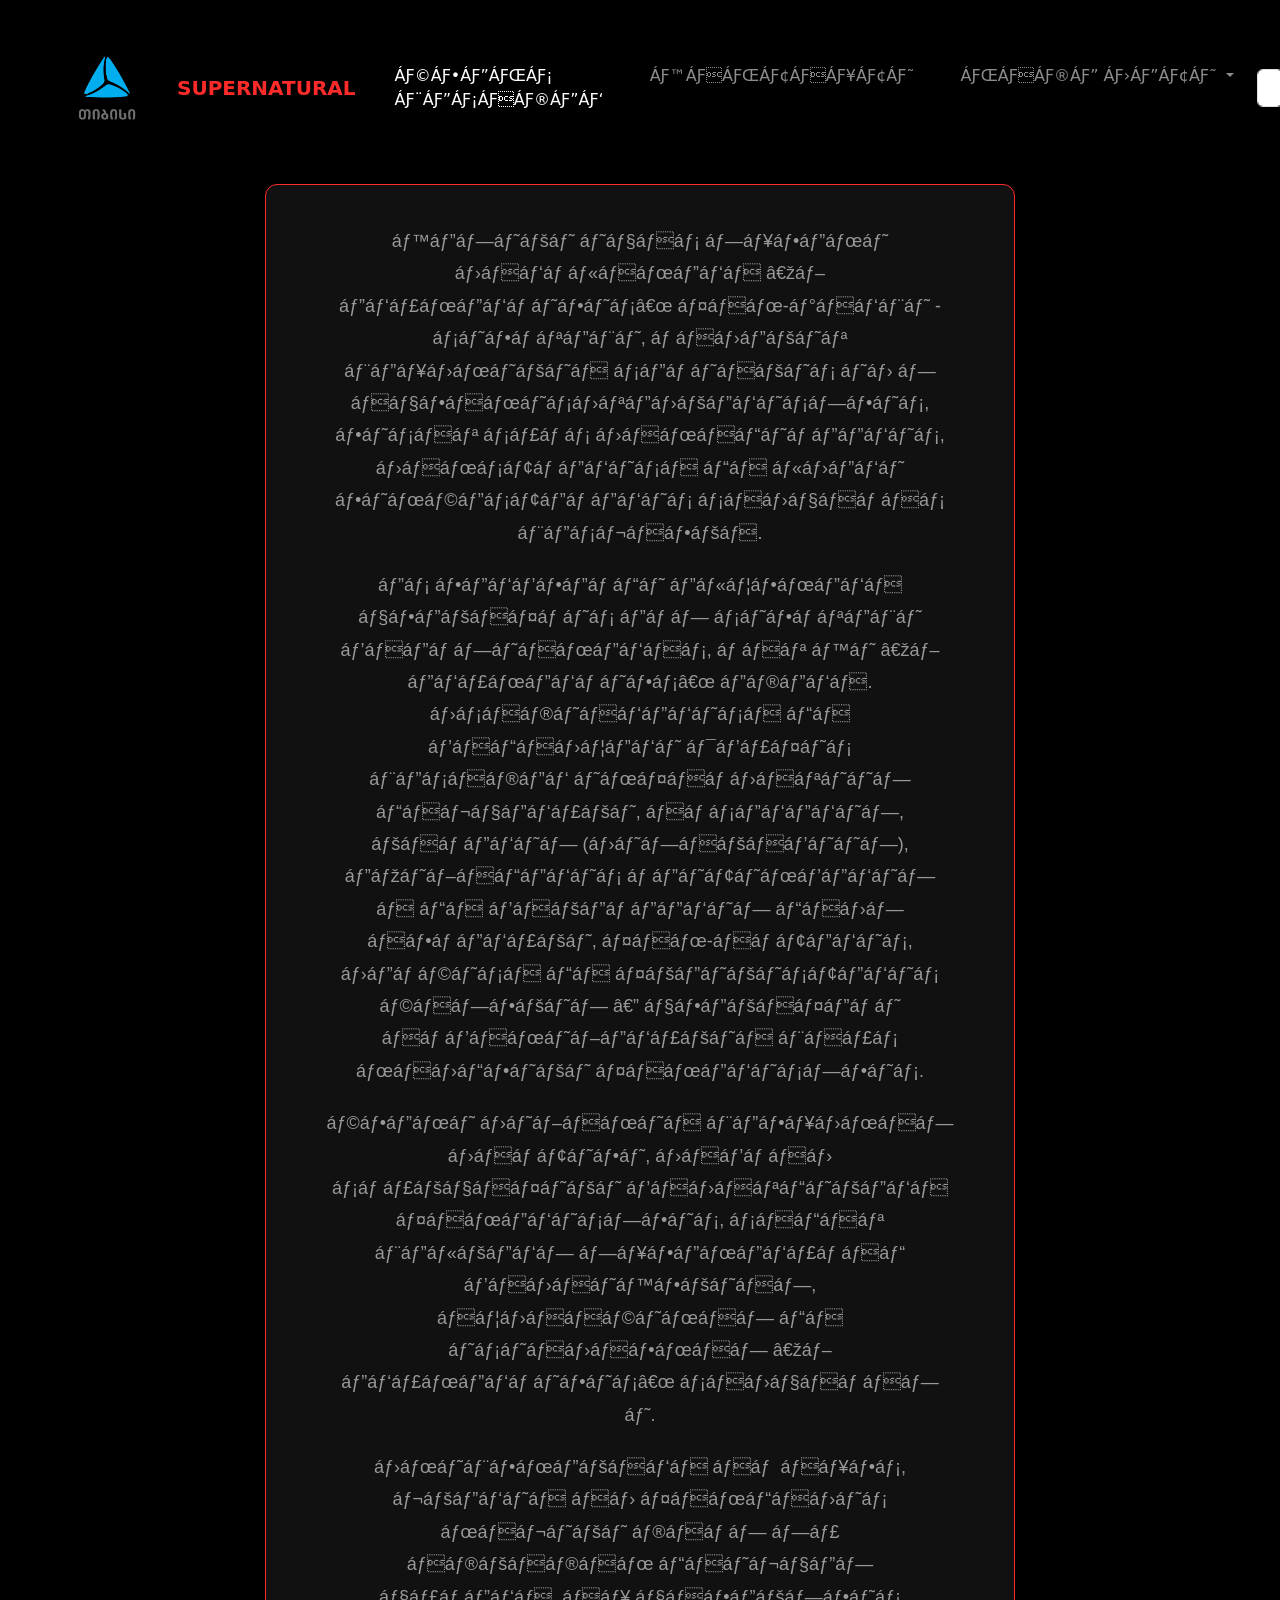
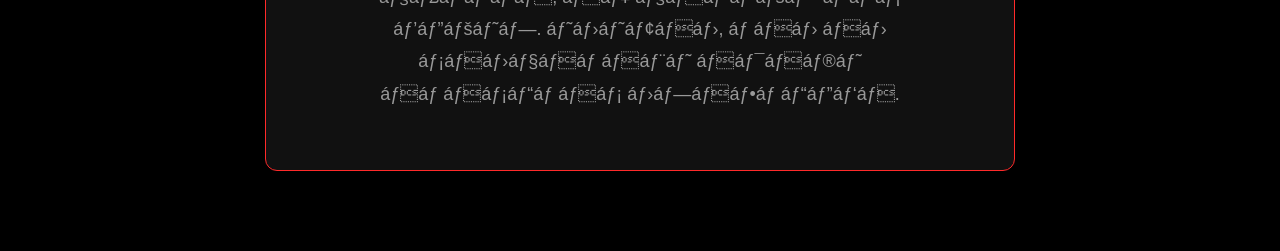
<file: about-us/index.html>
<!DOCTYPE html>
<html>
<head>
    <link rel="stylesheet" href="styles/style.css">
    <link href="https://cdn.jsdelivr.net/npm/bootstrap@5.3.8/dist/css/bootstrap.min.css" rel="stylesheet" integrity="sha384-sRIl4kxILFvY47J16cr9ZwB07vP4J8+LH7qKQnuqkuIAvNWLzeN8tE5YBujZqJLB" crossorigin="anonymous">
    <link rel="stylesheet" href="//cdn.web-fonts.ge/fonts/bpg-mikheil-stefane/css/bpg-mikheil-stefane.min.css">
    <title>About Us</title>
</head>
<body>
  
    <nav class="navbar navbar-expand-lg navbar-dark bg-black mb-5 ">
      <div class="container-fluid">
        <a href="https://www.tbceducation.ge/">
          <img src="../images/tbc-logo.png" width="80" alt="tbc-logo">
        </a>
        <a class="navbar-brand" style="color: #ff2a2a !important;" href="../index.html">Supernatural</a>
      <button class="navbar-toggler" type="button" data-bs-toggle="collapse" data-bs-target="#navbarSupportedContent" aria-controls="navbarSupportedContent" aria-expanded="false" aria-label="Toggle navigation">
        <span class="navbar-toggler-icon"></span>
      </button>
      <div class="collapse navbar-collapse" id="navbarSupportedContent">
        <ul class="navbar-nav me-auto mb-2 mb-lg-0">
           <li class="nav-item">
            <a class="nav-link active" aria-current="page" href="#">ჩვენს შესახებ</a>
        </li>
        <li class="nav-item">
          <a class="nav-link" href="../contact/index.html">კონტაქტი</a>
        </li>
        <li class="nav-item dropdown">
          <a class="nav-link dropdown-toggle" href="#" role="button" data-bs-toggle="dropdown" aria-expanded="false">
           ნახე მეტი
          </a>
          <ul class="dropdown-menu">
            <li><a class="dropdown-item" href="../cast/index.html"> მსახიობები</a></li>
            <li><a class="dropdown-item" href="../gallery/index.html"> გალერია</a></li>
            <li><a class="dropdown-item" href="../fan-creations/index.html"> ფანების შემოქმედება</a></li>
            <li><a class="dropdown-item" href="../bloopers/index.html"> ჩაშლილი კადრები</a></li>
            <li><a class="dropdown-item" href="../playlist/index.html"> Playlist</a></li>

            <li><hr class="dropdown-divider"></li>
            <li><a class="dropdown-item" href="../services/index.html">სერვისები</a></li>
            <li><a class="dropdown-item" href="../news/index.html">სიახლეები</a></li>

          </ul>
        </li>
    
      </ul>
      <form class="d-flex" role="search">
        <input class="form-control me-2" type="search" placeholder="Search" aria-label="Search"/>
        <button class="btn btn-outline-danger" type="submit">Search</button>
      </form>
    </div>
  </div>
</nav>


<div class="about-page">
    <p class="about-text">
        კეთილი იყოს თქვენი მობრძანება „ზებუნებრივის“ ფან-ჰაბში - სივრცეში, რომელიც შექმნილია სერიალის იმ თაყვანისმცემლებისთვის, ვისაც სურს მონადირეების, მონსტრებისა და ძმები ვინჩესტერების სამყაროს შესწავლა.
    </p>

    <p class="about-text">
      ეს ვებგვერდი ეძღვნება ყველაფრის ერთ სივრცეში გაერთიანებას, რაც კი „ზებუნებრივს“ ეხება. მსახიობებისა და გადამღები ჯგუფის შესახებ ინფორმაციით დაწყებული, არსებებით, ლორებით (მითოლოგიით), ეპიზოდების რეიტინგებითა და გალერეებით დამთავრებული, ფან-არტების, მერჩისა და ფლეილისტების ჩათვლით — ყველაფერი ორგანიზებულია შოუს ნამდვილი ფანებისთვის.
    </p>

    <p class="about-text">
       ჩვენი მიზანია შევქმნათ მარტივი, მაგრამ სრულყოფილი გამოცდილება ფანებისთვის, სადაც შეძლებთ თქვენებურად გამოიკვლიოთ, აღმოაჩინოთ და ისიამოვნოთ „ზებუნებრივის“ სამყაროთი.
    </p>

    <p class="about-text">
        მნიშვნელობა არ აქვს, წლებია ამ ფანდომის ნაწილი ხართ თუ ახლახან დაიწყეთ ყურება, აქ ყოველთვის გელით. იმიტომ, რომ ამ სამყაროში ოჯახი არასდროს მთავრდება.
    </p>

</div>
 <script src="https://cdn.jsdelivr.net/npm/bootstrap@5.3.8/dist/js/bootstrap.bundle.min.js" integrity="sha384-FKyoEForCGlyvwx9Hj09JcYn3nv7wiPVlz7YYwJrWVcXK/BmnVDxM+D2scQbITxI" crossorigin="anonymous"></script>
</body>
</html>
</file>
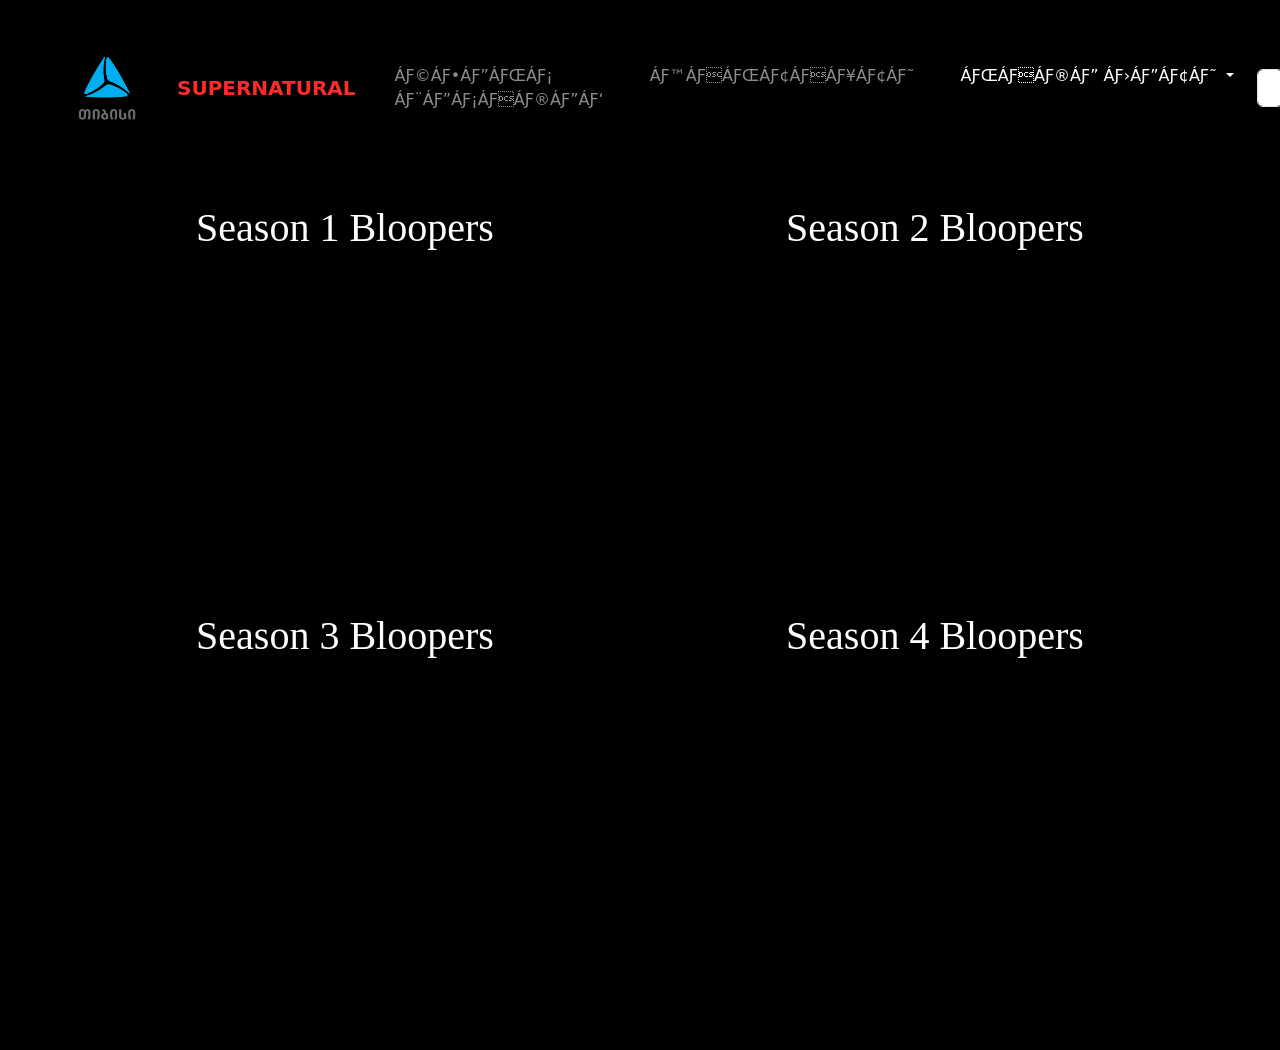
<file: bloopers/index.html>
<!DOCTYPE html>
<html>
<head>
	<link rel="stylesheet" type="text/css" href="styles/style.css">
  <link href="https://cdn.jsdelivr.net/npm/bootstrap@5.3.8/dist/css/bootstrap.min.css" rel="stylesheet" integrity="sha384-sRIl4kxILFvY47J16cr9ZwB07vP4J8+LH7qKQnuqkuIAvNWLzeN8tE5YBujZqJLB" crossorigin="anonymous">
	<link rel="preconnect" href="https://fonts.googleapis.com">
<link rel="preconnect" href="https://fonts.gstatic.com" crossorigin>
<link href="https://fonts.googleapis.com/css2?family=Montenegrin+Gothic+One&family=Playfair+Display:ital,wght@0,400..900;1,400..900&family=Roboto:ital,wght@0,100..900;1,100..900&family=Yuyu+Short&display=swap" rel="stylesheet">
  <title>Bloopers</title>
</head>
<body>
   <nav class="navbar navbar-expand-lg navbar-dark bg-black mb-5 ">
    <div class="container-fluid">
      <a href="https://www.tbceducation.ge/">
        <img src="../images/tbc-logo.png" width="80" alt="tbc-logo">
      </a>
      <a class="navbar-brand" style="color: #ff2a2a !important;" href="../index.html">Supernatural</a>
      <button class="navbar-toggler" type="button" data-bs-toggle="collapse" data-bs-target="#navbarSupportedContent" aria-controls="navbarSupportedContent" aria-expanded="false" aria-label="Toggle navigation">
      <span class="navbar-toggler-icon"></span>
    </button>
    <div class="collapse navbar-collapse" id="navbarSupportedContent">
      <ul class="navbar-nav me-auto mb-2 mb-lg-0">
        <li class="nav-item">
          <a class="nav-link" aria-current="page" href="../about-us/index.html">ჩვენს შესახებ</a>
        </li>
        <li class="nav-item">
          <a class="nav-link" href="../contact/index.html">კონტაქტი</a>
        </li>
        <li class="nav-item dropdown">
          <a class="nav-link dropdown-toggle active" href="#" role="button" data-bs-toggle="dropdown" aria-expanded="false">
           ნახე მეტი
          </a>
          <ul class="dropdown-menu">
            <li><a class="dropdown-item" href="../cast/index.html"> მსახიობები</a></li>
            <li><a class="dropdown-item" href="../gallery/index.html">გალერია</a></li>
            <li><a class="dropdown-item" href="../fan-creations/index.html"> ფანების შემოქმედება</a></li>
            <li><a class="dropdown-item" href="#"> ჩაშლილი კადრები</a></li>
            <li><a class="dropdown-item" href="../playlist/index.html"> Playlist</a></li>

            <li><hr class="dropdown-divider"></li>
            <li><a class="dropdown-item" href="../services/index.html">სერვისები</a></li>
            <li><a class="dropdown-item" href="../news/index.html">სიახლეები</a></li>

          </ul>
        </li>
    
      </ul>
      <form class="d-flex" role="search">
        <input class="form-control me-2" type="search" placeholder="Search" aria-label="Search"/>
        <button class="btn btn-outline-danger" type="submit">Search</button>
      </form>
    </div>
  </div>
</nav>
<div class="bloopers-container">
    <div class="blooper-card">
        <h2>Season 1 Bloopers</h2>
        <iframe 
            width="560" 
            height="315" 
            src="https://www.youtube.com/embed/ROctMsP8YV4" 
            title="Supernatural Season 1 Bloopers" 
            frameborder="0" 
            allow="accelerometer; autoplay; clipboard-write; encrypted-media; gyroscope; picture-in-picture" 
            allowfullscreen>
        </iframe>
    </div>
    <div class="blooper-card">
        <h2>Season 2 Bloopers</h2>
        <iframe 
            width="560" 
            height="315" 
            src="https://www.youtube.com/embed/T_J1M1w8UQw" 
            title="Supernatural Season 2 Bloopers" 
            frameborder="0" 
            allow="accelerometer; autoplay; clipboard-write; encrypted-media; gyroscope; picture-in-picture" 
            allowfullscreen>
        </iframe>
    </div>
    <div class="blooper-card">
        <h2>Season 3 Bloopers</h2>
        <iframe 
            width="560" 
            height="315" 
            src="https://www.youtube.com/embed/y7RQvUvChmI" 
            title="Supernatural Season 3 Bloopers" 
            frameborder="0" 
            allow="accelerometer; autoplay; clipboard-write; encrypted-media; gyroscope; picture-in-picture" 
            allowfullscreen>
        </iframe>
    </div>
    <div class="blooper-card">
        <h2>Season 4 Bloopers</h2>
        <iframe 
            width="560" 
            height="315" 
            src="https://www.youtube.com/embed/iPRRfHgIWSQ" 
            title="Supernatural Season 4 Bloopers" 
            frameborder="0" 
            allow="accelerometer; autoplay; clipboard-write; encrypted-media; gyroscope; picture-in-picture" 
            allowfullscreen>
        </iframe>
    </div>

</div>

<script src="https://cdn.jsdelivr.net/npm/bootstrap@5.3.8/dist/js/bootstrap.bundle.min.js" integrity="sha384-FKyoEForCGlyvwx9Hj09JcYn3nv7wiPVlz7YYwJrWVcXK/BmnVDxM+D2scQbITxI" crossorigin="anonymous"></script>
</body>
</html>
</file>
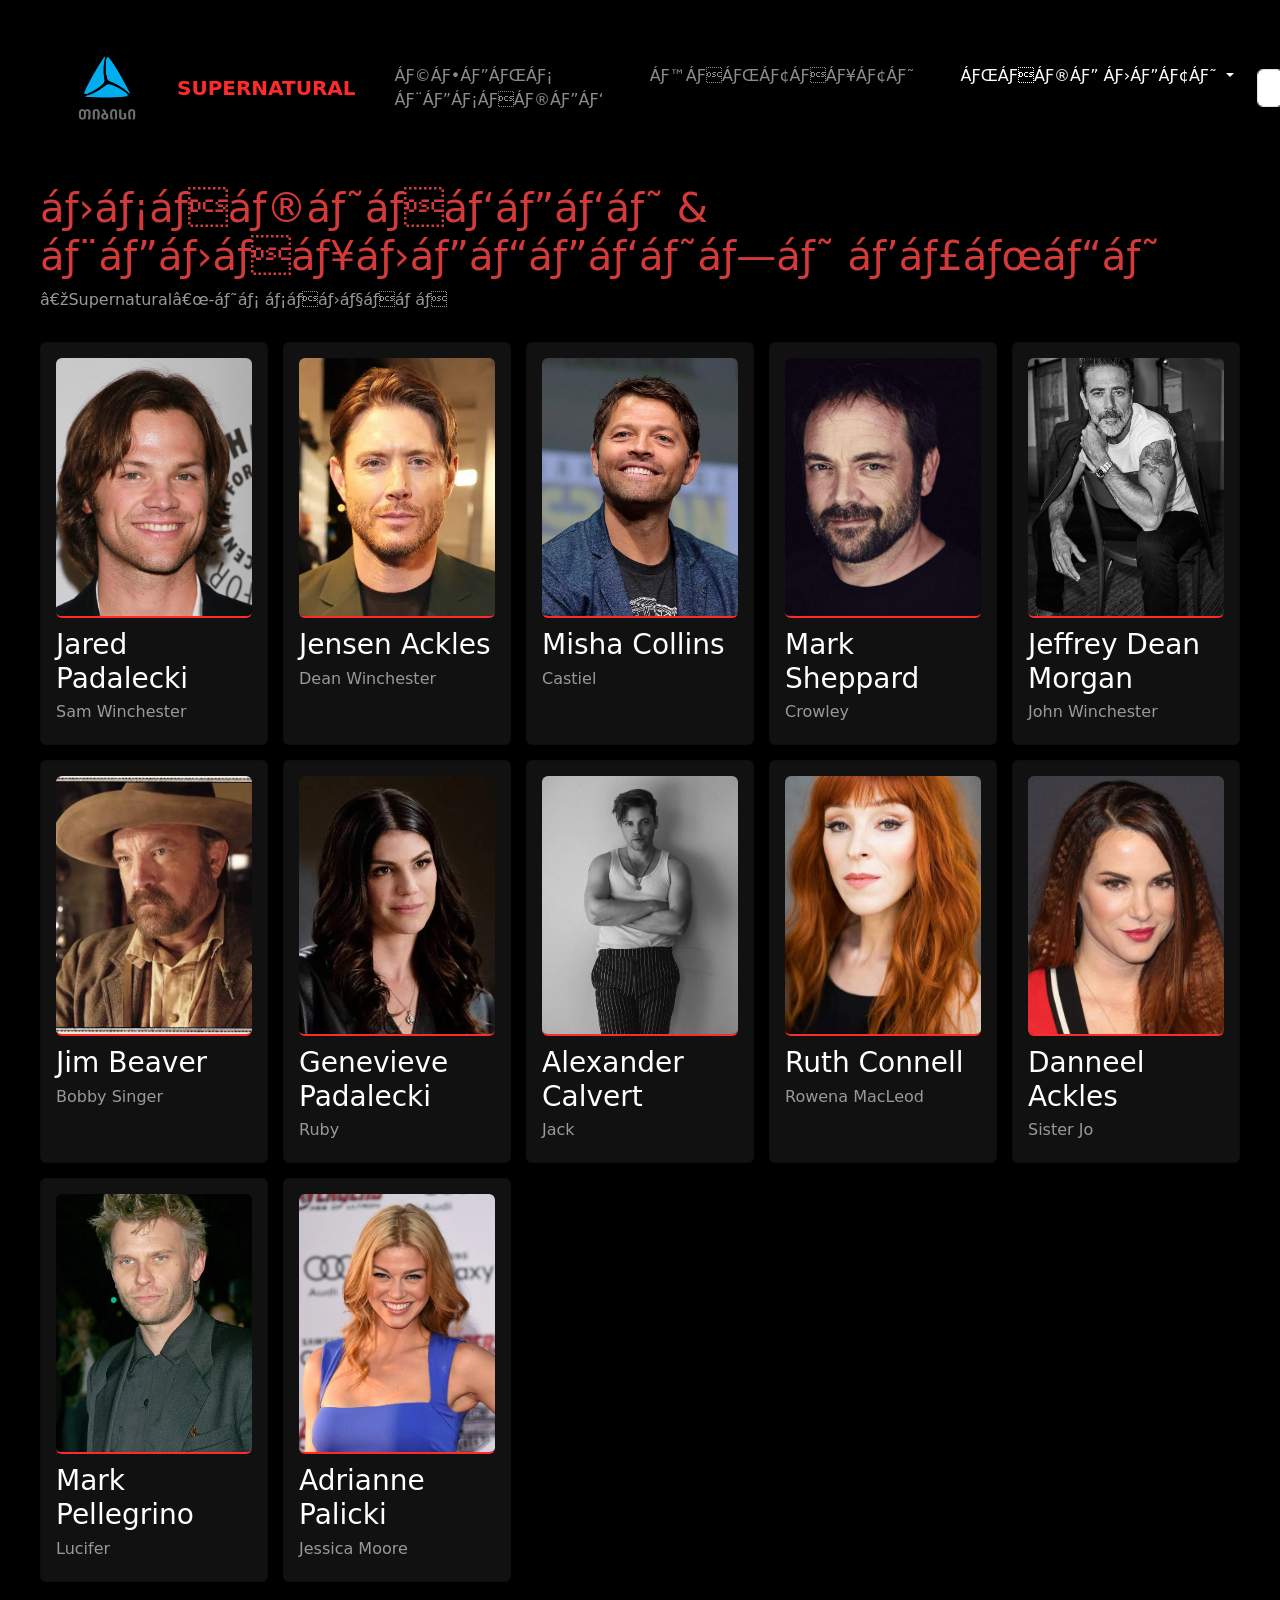
<file: cast/index.html>
<!DOCTYPE html>
<html>
<head>
    <link rel="stylesheet" href="styles/style.css">
      <link href="https://cdn.jsdelivr.net/npm/bootstrap@5.3.8/dist/css/bootstrap.min.css" rel="stylesheet" integrity="sha384-sRIl4kxILFvY47J16cr9ZwB07vP4J8+LH7qKQnuqkuIAvNWLzeN8tE5YBujZqJLB" crossorigin="anonymous">
    <title>Cast</title>
</head>
<body>
  
    <nav class="navbar navbar-expand-lg navbar-dark bg-black mb-5 ">
      <div class="container-fluid">
        <a href="https://www.tbceducation.ge/">
          <img src="../images/tbc-logo.png" width="80" alt="tbc-logo">
        </a>
        <a class="navbar-brand" style="color: #ff2a2a !important;" href="../index.html">Supernatural</a>
      <button class="navbar-toggler" type="button" data-bs-toggle="collapse" data-bs-target="#navbarSupportedContent" aria-controls="navbarSupportedContent" aria-expanded="false" aria-label="Toggle navigation">
        <span class="navbar-toggler-icon"></span>
      </button>
      <div class="collapse navbar-collapse" id="navbarSupportedContent">
        <ul class="navbar-nav me-auto mb-2 mb-lg-0">
           <li class="nav-item">
            <a class="nav-link" aria-current="page" href="../about-us/index.html">ჩვენს შესახებ</a>
        </li>
        <li class="nav-item">
          <a class="nav-link" href="../contact/index.html">კონტაქტი</a>
        </li>
        <li class="nav-item dropdown">
          <a class="nav-link dropdown-toggle active" href="#" role="button" data-bs-toggle="dropdown" aria-expanded="false">
           ნახე მეტი
          </a>
          <ul class="dropdown-menu">
            <li><a class="dropdown-item" href="#"> მსახიობები</a></li>
            <li><a class="dropdown-item" href="../gallery/index.html"> გალერია</a></li>
            <li><a class="dropdown-item" href="../fan-creations/index.html"> ფანების შემოქმედება</a></li>
            <li><a class="dropdown-item" href="../bloopers/index.html"> ჩაშლილი კადრები</a></li>
            <li><a class="dropdown-item" href="../playlist/index.html"> Playlist</a></li>
            <li><hr class="dropdown-divider"></li>
            <li><a class="dropdown-item" href="../services/index.html">სერვისები</a></li>
            <li><a class="dropdown-item" href="../news/index.html">სიახლეები</a></li>

          </ul>
        </li>
    
      </ul>
      <form class="d-flex" role="search">
        <input class="form-control me-2" type="search" placeholder="Search" aria-label="Search"/>
        <button class="btn btn-outline-danger" type="submit">Search</button>
      </form>
    </div>
  </div>
</nav>


<h1 class="title">მსახიობები & შემოქმედებითი გუნდი</h1>
<p class="subtitle"> „Supernatural“-ის სამყარო</p>

<div class="card-grid">

  <div class="card">
    <img src="images/jared.png">
    <h3>Jared Padalecki</h3>
    <p>Sam Winchester</p>
  </div>

  <div class="card">
    <img src="images/jensen.webp">
    <h3>Jensen Ackles</h3>
    <p>Dean Winchester</p>
  </div>

  <div class="card">
    <img src="images/misha.png">
    <h3>Misha Collins</h3>
    <p>Castiel</p>
  </div>

  <div class="card">
     <img src="images/marksheppard.jpg">
    <h3>Mark Sheppard</h3>
    <p>Crowley</p>
  </div>
  <div class="card">
    <img src="images/jeffrey.jpg">
    <h3>Jeffrey Dean Morgan</h3>
    <p>John Winchester</p>
  </div>
  <div class="card">
     <img src="images/jimbeaver.webp">
    <h3>Jim Beaver</h3>
    <p>Bobby Singer</p>
  </div>
  <div class="card">
    <img src="images/genevieve.webp">
    <h3>Genevieve Padalecki</h3>
    <p>Ruby</p>
  </div>
  <div class="card">
    <img src="images/alexander.jpg">
    <h3> Alexander Calvert</h3>
    <p>Jack</p>
  </div>
  <div class="card">
    <img src="images/ruth.jpg">
    <h3> Ruth Connell</h3>
    <p>Rowena MacLeod</p>
  </div>
  <div class="card">
    <img src="images/daneelackles.jpg">
    <h3> Danneel Ackles</h3>
    <p> Sister Jo</p>
  </div>
  <div class="card">
    <img src="images/MarkPellegrino.webp">
    <h3>Mark Pellegrino</h3>
    <p>Lucifer</p>
  </div>
  <div class="card">
    <img src="images/adriannepalicki.webp">
    <h3>Adrianne Palicki</h3>
    <p>Jessica Moore</p>
  </div>


</div>

</div>
<script src="https://cdn.jsdelivr.net/npm/bootstrap@5.3.8/dist/js/bootstrap.bundle.min.js" integrity="sha384-FKyoEForCGlyvwx9Hj09JcYn3nv7wiPVlz7YYwJrWVcXK/BmnVDxM+D2scQbITxI" crossorigin="anonymous"></script>
</body>
</html>
</file>
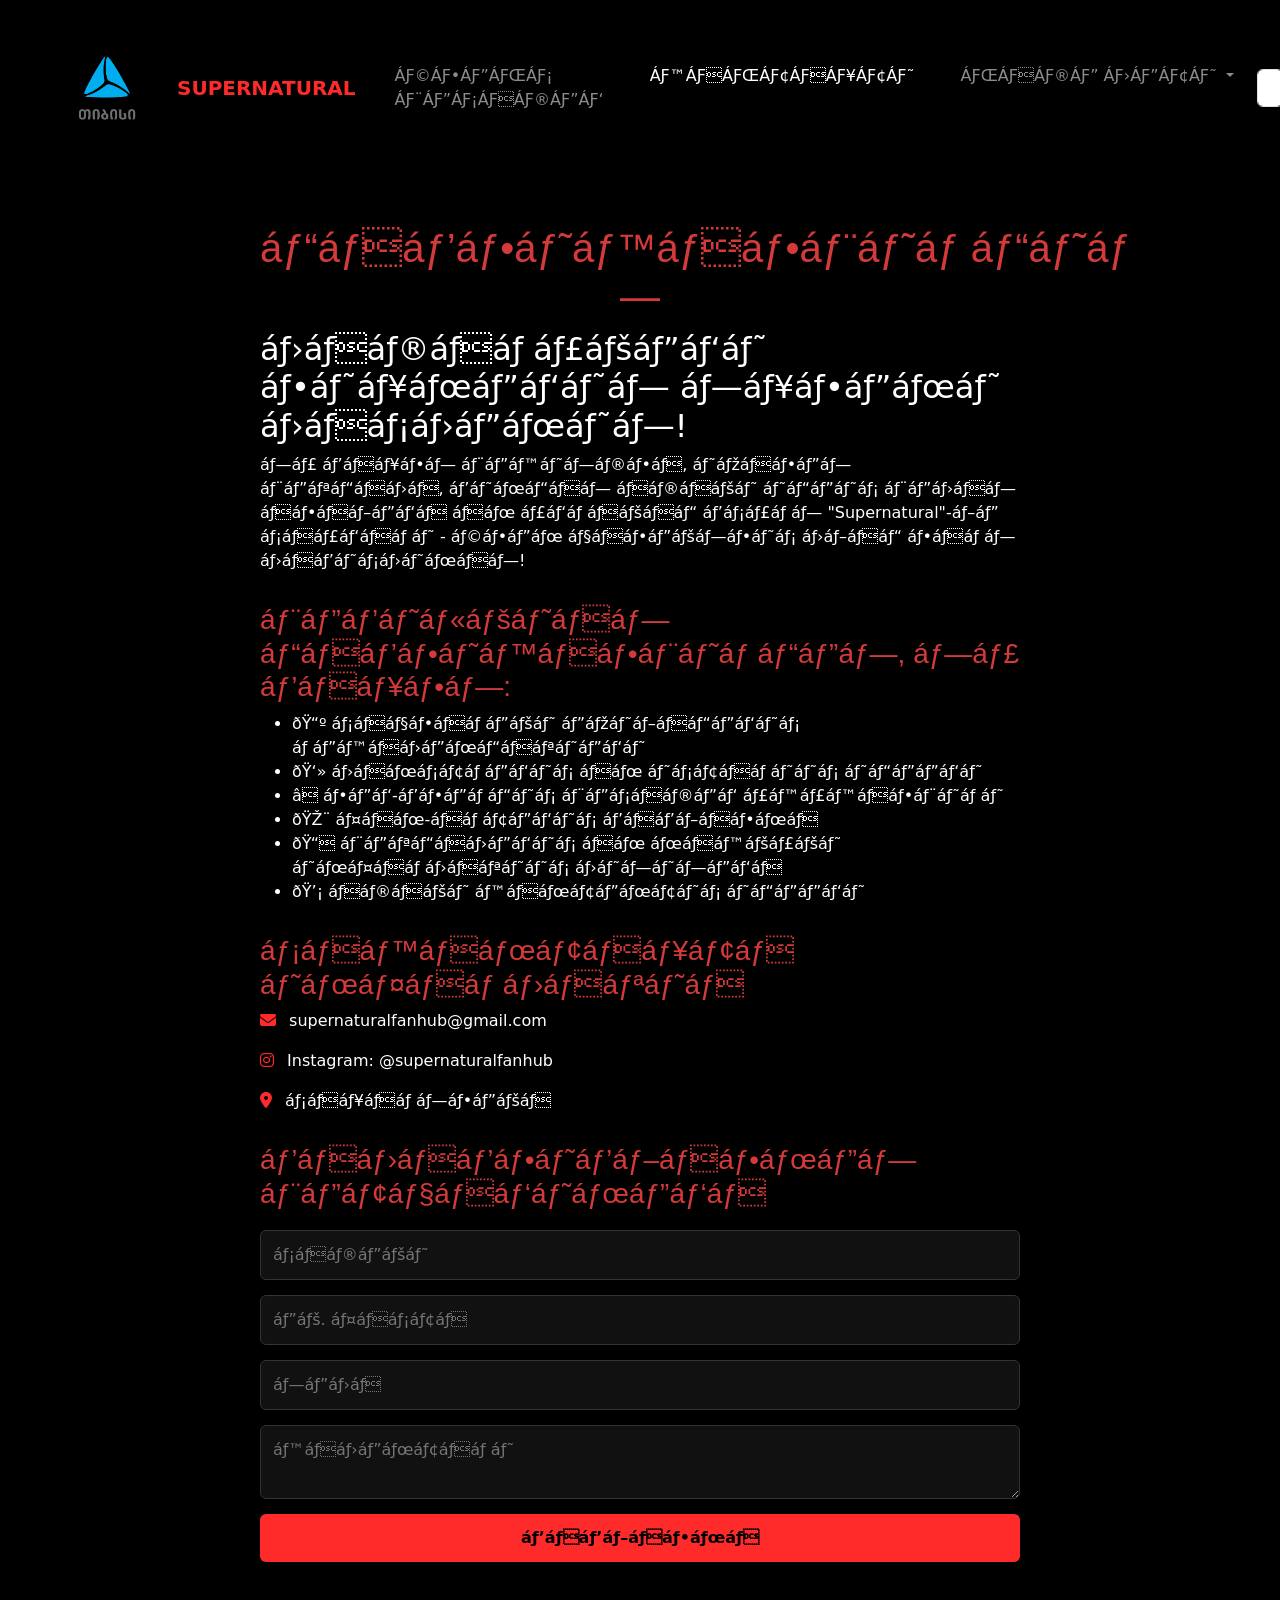
<file: contact/index.html>
<!DOCTYPE html>
<html>
<head>
    <link rel="stylesheet" href="styles/style.css">
    <link href="https://cdn.jsdelivr.net/npm/bootstrap@5.3.8/dist/css/bootstrap.min.css" rel="stylesheet" integrity="sha384-sRIl4kxILFvY47J16cr9ZwB07vP4J8+LH7qKQnuqkuIAvNWLzeN8tE5YBujZqJLB" crossorigin="anonymous">
    <link rel="stylesheet" href="https://cdnjs.cloudflare.com/ajax/libs/font-awesome/6.7.2/css/all.min.css">
    <link rel="stylesheet" href="//cdn.web-fonts.ge/fonts/mg-glaho-drunk/css/mg-glaho-drunk.min.css">
    <title>Contact</title>
</head>
<body>
  
    <nav class="navbar navbar-expand-lg navbar-dark bg-black mb-5 ">
      <div class="container-fluid">
        <a href="https://www.tbceducation.ge/">
          <img src="../images/tbc-logo.png" width="80" alt="tbc-logo">
        </a>
        <a class="navbar-brand" style="color: #ff2a2a !important;" href="../index.html">Supernatural</a>
      <button class="navbar-toggler" type="button" data-bs-toggle="collapse" data-bs-target="#navbarSupportedContent" aria-controls="navbarSupportedContent" aria-expanded="false" aria-label="Toggle navigation">
        <span class="navbar-toggler-icon"></span>
      </button>
      <div class="collapse navbar-collapse" id="navbarSupportedContent">
        <ul class="navbar-nav me-auto mb-2 mb-lg-0">
           <li class="nav-item">
            <a class="nav-link" aria-current="page" href="../about-us/index.html">ჩვენს შესახებ</a>
        </li>
        <li class="nav-item">
          <a class="nav-link active" href="#">კონტაქტი</a>
        </li>
        <li class="nav-item dropdown">
          <a class="nav-link dropdown-toggle" href="#" role="button" data-bs-toggle="dropdown" aria-expanded="false">
           ნახე მეტი
          </a>
          <ul class="dropdown-menu">
            <li><a class="dropdown-item" href="../cast/index.html"> მსახიობები</a></li>
            <li><a class="dropdown-item" href="../gallery/index.html"> გალერია</a></li>
            <li><a class="dropdown-item" href="../fan-creations/index.html">ფანების შემოქმედება</a></li>
            <li><a class="dropdown-item" href="../bloopers/index.html"> ჩაშლილი კადრები</a></li>
            <li><a class="dropdown-item" href="../playlist/index.html"> Playlist</a></li>

            <li><hr class="dropdown-divider"></li>
            <li><a class="dropdown-item" href="../services/index.html">სერვისები</a></li>
            <li><a class="dropdown-item" href="../news/index.html">სიახლეები</a></li>

          </ul>
        </li>
    
      </ul>
      <form class="d-flex" role="search">
        <input class="form-control me-2" type="search" placeholder="Search" aria-label="Search"/>
        <button class="btn btn-outline-danger" type="submit">Search</button>
      </form>
    </div>
  </div>
</nav>
<div class="contact-container">

<h1 class="contact-title">დაგვიკავშირდით</h1>
<h2 class="contact-subtitle">მოხარულები ვიქნებით თქვენი მოსმენით!</h2>

<p class="contact-intro">
თუ გაქვთ შეკითხვა, იპოვეთ შეცდომა, გინდათ ახალი იდეის შემოთავაზება ან უბრალოდ გსურთ "Supernatural"-ზე საუბარი - ჩვენ ყოველთვის მზად ვართ მოგისმინოთ!
</p>

<h3 class="section-title">შეგიძლიათ დაგვიკავშირდეთ, თუ გაქვთ:</h3>

<ul class="contact-list">
  <li>📺 საყვარელი ეპიზოდების რეკომენდაციები</li>
  <li>👻 მონსტრების ან ისტორიის იდეები</li>
  <li>⭐ ვებ-გვერდის შესახებ უკუკავშირი</li>
  <li>🎨 ფან-არტების გაგზავნა</li>
  <li>📝 შეცდომების ან ნაკლული ინფორმაციის მითითება</li>
  <li>💡 ახალი კონტენტის იდეები</li>
</ul>

<h3 class="section-title">საკონტაქტო ინფორმაცია</h3>

<p> <i class="fa-solid fa-envelope"></i> supernaturalfanhub@gmail.com</p>
<p> <i class="fa-brands fa-instagram"></i> Instagram: @supernaturalfanhub</p>
<p> <i class="fa-solid fa-location-dot"></i> საქართველო</p>
<h3 class="section-title">გამოგვიგზავნეთ შეტყობინება</h3>

  <form class="form">
    <input type="text" placeholder="სახელი" required>
    <input type="email" placeholder="ელ. ფოსტა" required>
    <input type="text" placeholder="თემა" required>
    <textarea placeholder="კომენტარი"></textarea>

    <button type="submit">გაგზავნა</button>
  </form>

</div>


 <script src="https://cdn.jsdelivr.net/npm/bootstrap@5.3.8/dist/js/bootstrap.bundle.min.js" integrity="sha384-FKyoEForCGlyvwx9Hj09JcYn3nv7wiPVlz7YYwJrWVcXK/BmnVDxM+D2scQbITxI" crossorigin="anonymous"></script>
</body>
</html>
</file>
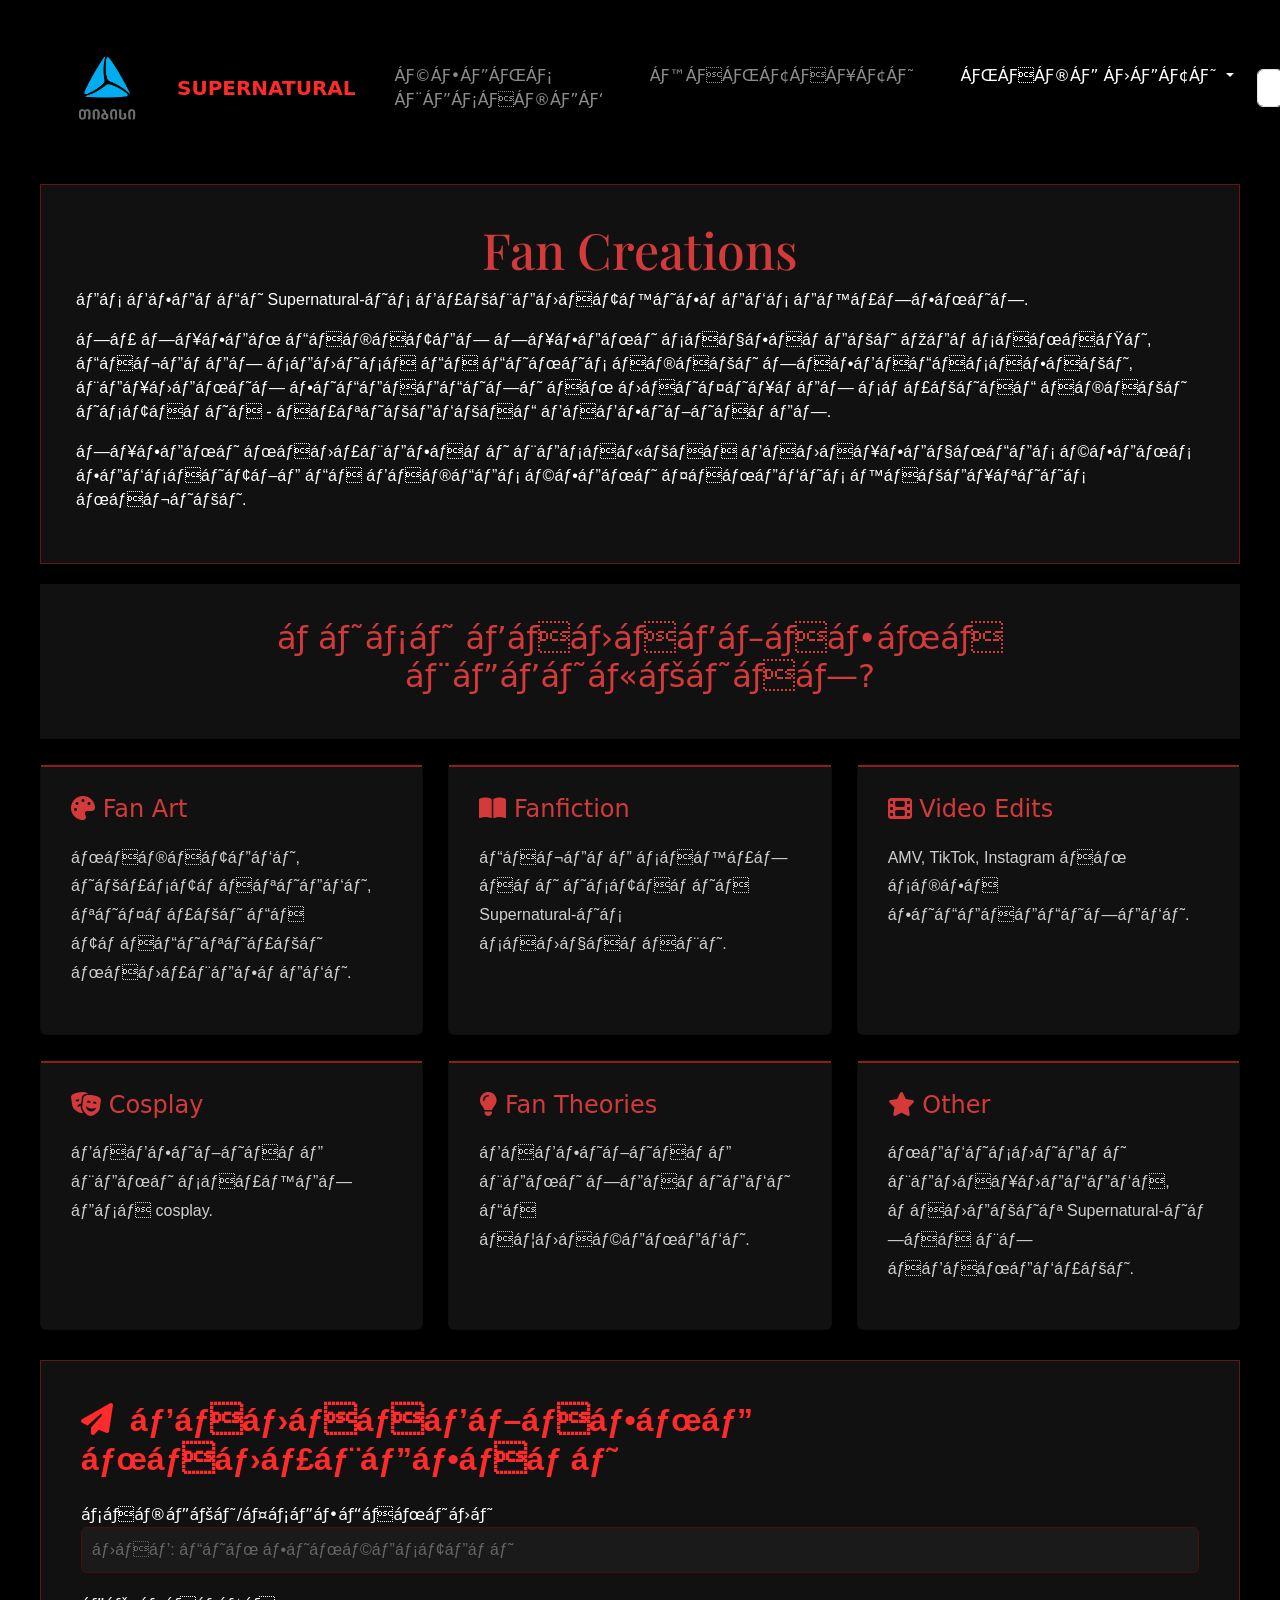
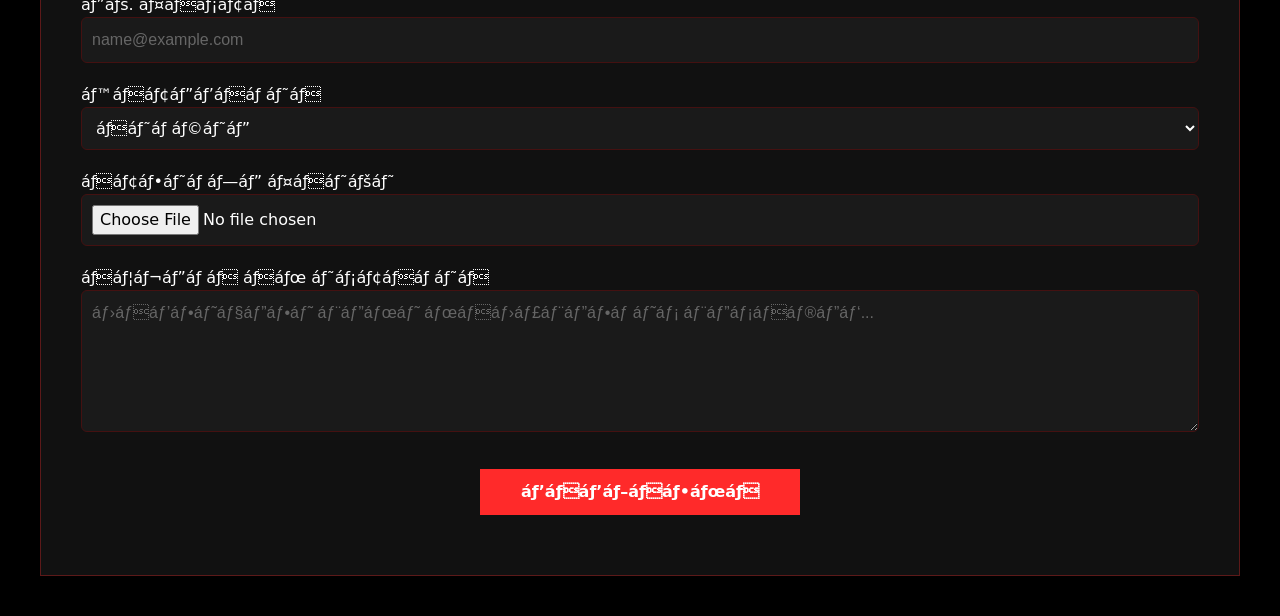
<file: fan-creations/index.html>
<!DOCTYPE html>
<html>
<head>
    <link rel="stylesheet" type="text/css" href="styles/style.css">
    <link href="https://cdn.jsdelivr.net/npm/bootstrap@5.3.8/dist/css/bootstrap.min.css" rel="stylesheet" integrity="sha384-sRIl4kxILFvY47J16cr9ZwB07vP4J8+LH7qKQnuqkuIAvNWLzeN8tE5YBujZqJLB" crossorigin="anonymous">
    <link rel="stylesheet" href="https://cdnjs.cloudflare.com/ajax/libs/font-awesome/6.7.2/css/all.min.css">
    <link rel="preconnect" href="https://fonts.googleapis.com">
    <link rel="preconnect" href="https://fonts.gstatic.com" crossorigin>
    <link href="https://fonts.googleapis.com/css2?family=Montenegrin+Gothic+One&family=Playfair+Display:ital,wght@0,400..900;1,400..900&family=Roboto:ital,wght@0,100..900;1,100..900&family=Yuyu+Short&display=swap" rel="stylesheet">
    <link rel="stylesheet" href="//cdn.web-fonts.ge/fonts/bpg-mikheil-stefane/css/bpg-mikheil-stefane.min.css">
    <title>Fan Creations</title>
</head>
<body>
   <nav class="navbar navbar-expand-lg navbar-dark bg-black mb-5 ">
    <div class="container-fluid">
      <a href="https://www.tbceducation.ge/">
        <img src="../images/tbc-logo.png" width="80" alt="tbc-logo">
      </a>
      <a class="navbar-brand" style="color: #ff2a2a !important;" href="../index.html">Supernatural</a>
      <button class="navbar-toggler" type="button" data-bs-toggle="collapse" data-bs-target="#navbarSupportedContent" aria-controls="navbarSupportedContent" aria-expanded="false" aria-label="Toggle navigation">
      <span class="navbar-toggler-icon"></span>
    </button>
    <div class="collapse navbar-collapse" id="navbarSupportedContent">
      <ul class="navbar-nav me-auto mb-2 mb-lg-0">
        <li class="nav-item">
          <a class="nav-link" aria-current="page" href="../about-us/index.html">ჩვენს შესახებ</a>
        </li>
        <li class="nav-item">
          <a class="nav-link" href="../contact/index.html">კონტაქტი</a>
        </li>
        <li class="nav-item dropdown">
          <a class="nav-link dropdown-toggle active" href="#" role="button" data-bs-toggle="dropdown" aria-expanded="false">
           ნახე მეტი
          </a>
          <ul class="dropdown-menu">
            <li><a class="dropdown-item" href="../cast/index.html"> მსახიობები</a></li>
            <li><a class="dropdown-item" href="../gallery/index.html">გალერია</a></li>
            <li><a class="dropdown-item" href="#"> ფანების შემოქმედება</a></li>
            <li><a class="dropdown-item" href="../bloopers/index.html"> ჩაშლილი კადრები</a></li>
            <li><a class="dropdown-item" href="../playlist/index.html"> Playlist</a></li>

            <li><hr class="dropdown-divider"></li>
            <li><a class="dropdown-item" href="../services/index.html">სერვისები</a></li>
            <li><a class="dropdown-item" href="../news/index.html">სიახლეები</a></li>

          </ul>
        </li>
    
      </ul>
      <form class="d-flex" role="search">
        <input class="form-control me-2" type="search" placeholder="Search" aria-label="Search"/>
        <button class="btn btn-outline-danger" type="submit">Search</button>
      </form>
    </div>
  </div>
</nav>
<section class="intro">

    <div class="intro-text">
        <h1>Fan Creations</h1>

        <p>
            ეს გვერდი Supernatural-ის გულშემატკივრებს ეკუთვნით.
        </p>

        <p>
            თუ თქვენ დახატეთ თქვენი საყვარელი პერსონაჟი, დაწერეთ სემისა და დინის
            ახალი თავგადასავალი, შექმენით ვიდეოედითი ან მოიფიქრეთ სრულიად ახალი
            ისტორია - აუცილებლად გაგვიზიარეთ.
        </p>

        <p>
            თქვენი ნამუშევარი შესაძლოა გამოქვეყნდეს ჩვენს ვებსაიტზე და გახდეს
            ჩვენი ფანების კოლექციის ნაწილი.
        </p>

    </div>

</section>
<section class="cards-title">
    <h2>რისი გამოგზავნა შეგიძლიათ?</h2>
</section>

<section class="cards">

    <div class="card">
        <h3><i class="fa-solid fa-palette"></i> Fan Art</h3>
        <p>ნახატები, ილუსტრაციები, ციფრული და ტრადიციული ნამუშევრები.</p>
    </div>

    <div class="card">
        <h3><i class="fa-solid fa-book-open"></i> Fanfiction</h3>
        <p>დაწერე საკუთარი ისტორია Supernatural-ის სამყაროში.</p>
    </div>

    <div class="card">
        <h3><i class="fa-solid fa-film"></i> Video Edits</h3>
        <p>AMV, TikTok, Instagram ან სხვა ვიდეოედითები.</p>
    </div>

    <div class="card">
        <h3><i class="fa-solid fa-masks-theater"></i> Cosplay</h3>
        <p>გაგვიზიარე შენი საუკეთესო cosplay.</p>
    </div>

    <div class="card">
        <h3><i class="fa-solid fa-lightbulb"></i> Fan Theories</h3>
        <p>გაგვიზიარე შენი თეორიები და აღმოჩენები.</p>
    </div>

    <div class="card">
        <h3><i class="fa-solid fa-star"></i> Other</h3>
        <p>ნებისმიერი შემოქმედება, რომელიც Supernatural-ითაა შთაგონებული.</p>
    </div>
</section>

<section>
  <div class="form">

    <h2>
      <i class="fa-solid fa-paper-plane me-2"></i>
      გამოაგზავნე ნამუშევარი
    </h2>

    <form>

      <div>
        <label for="userName">სახელი/ფსევდონიმი</label>
        <input type="text" id="userName" placeholder="მაგ: დინ ვინჩესტერი">
      </div>
  
      <div>
        <label for="userEmail">ელ. ფოსტა</label>
        <input type="email" id="userEmail" placeholder="name@example.com">
      </div>

      <div>
        <label for="submissionType">კატეგორია</label>
        <select id="submissionType">
          <option value="#">აირჩიე</option>
          <option value="art">ფან-არტი</option>
          <option value="fiction">ფან-ფიქცია</option>
          <option value="video">ვიდეოედითი</option>
          <option value="cosplay">ქოსფლეი</option>
          <option value="theory">ფან-თეორია</option>
          <option value="other">სხვა</option>
        </select>
      </div>

      <div>
        <label for="formFile">ატვირთე ფაილი</label>
        <input type="file" id="formFile">
      </div>

      <div>
        <label for="userMessage">აღწერა ან ისტორია</label>
        <textarea id="userMessage" rows="5" placeholder="მოგვიყევი შენი ნამუშევრის შესახებ..."></textarea>
      </div>

      <div>
        <button type="submit">გაგზავნა</button>
      </div>

    </form>
  </div>
</section>





<script src="https://cdn.jsdelivr.net/npm/bootstrap@5.3.8/dist/js/bootstrap.bundle.min.js" integrity="sha384-FKyoEForCGlyvwx9Hj09JcYn3nv7wiPVlz7YYwJrWVcXK/BmnVDxM+D2scQbITxI" crossorigin="anonymous"></script>
</body>
</html>
</file>
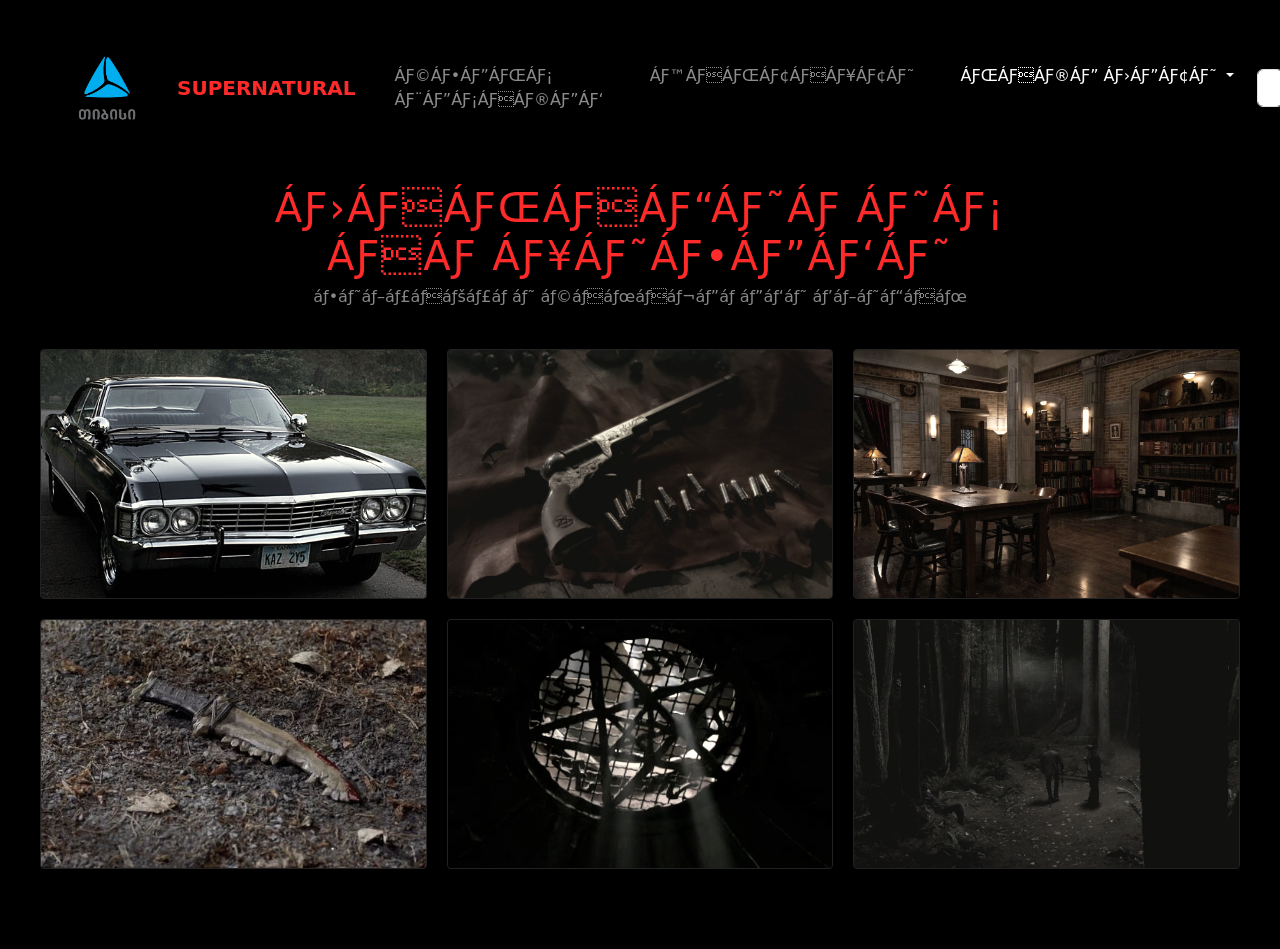
<file: gallery/index.html>
<!DOCTYPE html>
<html>
<head>
	<link rel="stylesheet" type="text/css" href="styles/style.css">
  <link href="https://cdn.jsdelivr.net/npm/bootstrap@5.3.8/dist/css/bootstrap.min.css" rel="stylesheet" integrity="sha384-sRIl4kxILFvY47J16cr9ZwB07vP4J8+LH7qKQnuqkuIAvNWLzeN8tE5YBujZqJLB" crossorigin="anonymous">
	<title>Gallery</title>
</head>
<body>
     <nav class="navbar navbar-expand-lg navbar-dark bg-black mb-5 ">
  <div class="container-fluid">
    <a href="https://www.tbceducation.ge/">
        <img src="../images/tbc-logo.png" width="80" alt="tbc-logo">
    </a>
    <a class="navbar-brand" style="color: #ff2a2a !important;" href="../index.html">Supernatural</a>
    <button class="navbar-toggler" type="button" data-bs-toggle="collapse" data-bs-target="#navbarSupportedContent" aria-controls="navbarSupportedContent" aria-expanded="false" aria-label="Toggle navigation">
      <span class="navbar-toggler-icon"></span>
    </button>
    <div class="collapse navbar-collapse" id="navbarSupportedContent">
      <ul class="navbar-nav me-auto mb-2 mb-lg-0">
        <li class="nav-item">
          <a class="nav-link" aria-current="page" href="../about-us/index.html">ჩვენს შესახებ</a>
        </li>
        <li class="nav-item">
          <a class="nav-link" href="../contact/index.html">კონტაქტი</a>
        </li>
        <li class="nav-item dropdown">
          <a class="nav-link dropdown-toggle active" href="#" role="button" data-bs-toggle="dropdown" aria-expanded="false">
           ნახე მეტი
          </a>
          <ul class="dropdown-menu">
            <li><a class="dropdown-item" href="../cast/index.html"> მსახიობები</a></li>
            <li><a class="dropdown-item" href="#"> გალერია</a></li>
            <li><a class="dropdown-item" href="../fan-creations/index.html"> ფანების შემოქმედება</a></li>
            <li><a class="dropdown-item" href="../bloopers/index.html"> ჩაშლილი კადრები</a></li>
            <li><a class="dropdown-item" href="../playlist/index.html"> Playlist</a></li>

            <li><hr class="dropdown-divider"></li>
            <li><a class="dropdown-item" href="../services/index.html">სერვისები</a></li>
            <li><a class="dropdown-item" href="../news/index.html">სიახლეები</a></li>

          </ul>
        </li>
    
      </ul>
      <form class="d-flex" role="search">
        <input class="form-control me-2" type="search" placeholder="Search" aria-label="Search"/>
        <button class="btn btn-outline-danger" type="submit">Search</button>
      </form>
    </div>
  </div>
</nav>

  <div class="gallery-wrapper">
    
    <div class="gallery-title">
      <h1>მონადირის არქივები</h1>
      <p>ვიზუალური ჩანაწერები გზიდან</p>
    </div>

    <div class="photo-grid">
      
      <div class="photo-card">
        <img src="images/Chevy-impala.webp"Chevy Impala 1967" class="pic">
        <div class="photo-overlay">
          <h3>იმპალა '67(The Impala '67)</h3>
          <p>სამყაროს ყველაზე მნიშვნელოვანი ობიექტი.</p>
        </div>
      </div>

      <div class="photo-card">
        <img src="images/Colt.webp"The Colt" class="pic">
        <div class="photo-overlay">
          <h3>კოლტი(The Colt)</h3>
          <p>შეუძლია თითქმის ყველაფრის მოკვლა, რაც კი არსებობს.</p>
        </div>
      </div>

      <div class="photo-card">
        <img src="images/bunker.jpg" alt="Men of Letters Bunker" class="pic">
        <div class="photo-overlay">
          <h3>ბუნკერი</h3>
          <p>მწიგნობართა სახლი..</p>
        </div>
      </div>

      <div class="photo-card">
        <img src="images/firstblade.jpg" alt="The First Blade" class="pic">
        <div class="photo-overlay">
          <h3>პირველი ხმალი(The First Blade)</h3>
          <p>კაენის ნიშნის ძალის წყარო.</p>
        </div>
      </div>

      <div class="photo-card">
        <img src="images/devil's-trap.jpg" alt="Devil's Trap" class="pic">
        <div class="photo-overlay">
          <h3>ეშმაკის მახე(Devil's Trap)</h3>
          <p>დემონების ძალას აკავებს და ართმევს. წრე დაურღვეველი შეინარჩუნეთ.</p>
        </div>
      </div>

      <div class="photo-card">
        <img src="images/purgatory.webp" alt="Purgatory woods" class="pic">
        <div class="photo-overlay">
          <h3>განსაწმენდელი(Purgatory)</h3>
          <p>ადგილი სადაც  მონსტრები მიდიან სიკვდილის შემდეგ.</p>
        </div>
      </div>

    </div>

  </div>

</body>
</html>
  
<script src="https://cdn.jsdelivr.net/npm/bootstrap@5.3.8/dist/js/bootstrap.bundle.min.js" integrity="sha384-FKyoEForCGlyvwx9Hj09JcYn3nv7wiPVlz7YYwJrWVcXK/BmnVDxM+D2scQbITxI" crossorigin="anonymous"></script>



</body>
</html>
</file>
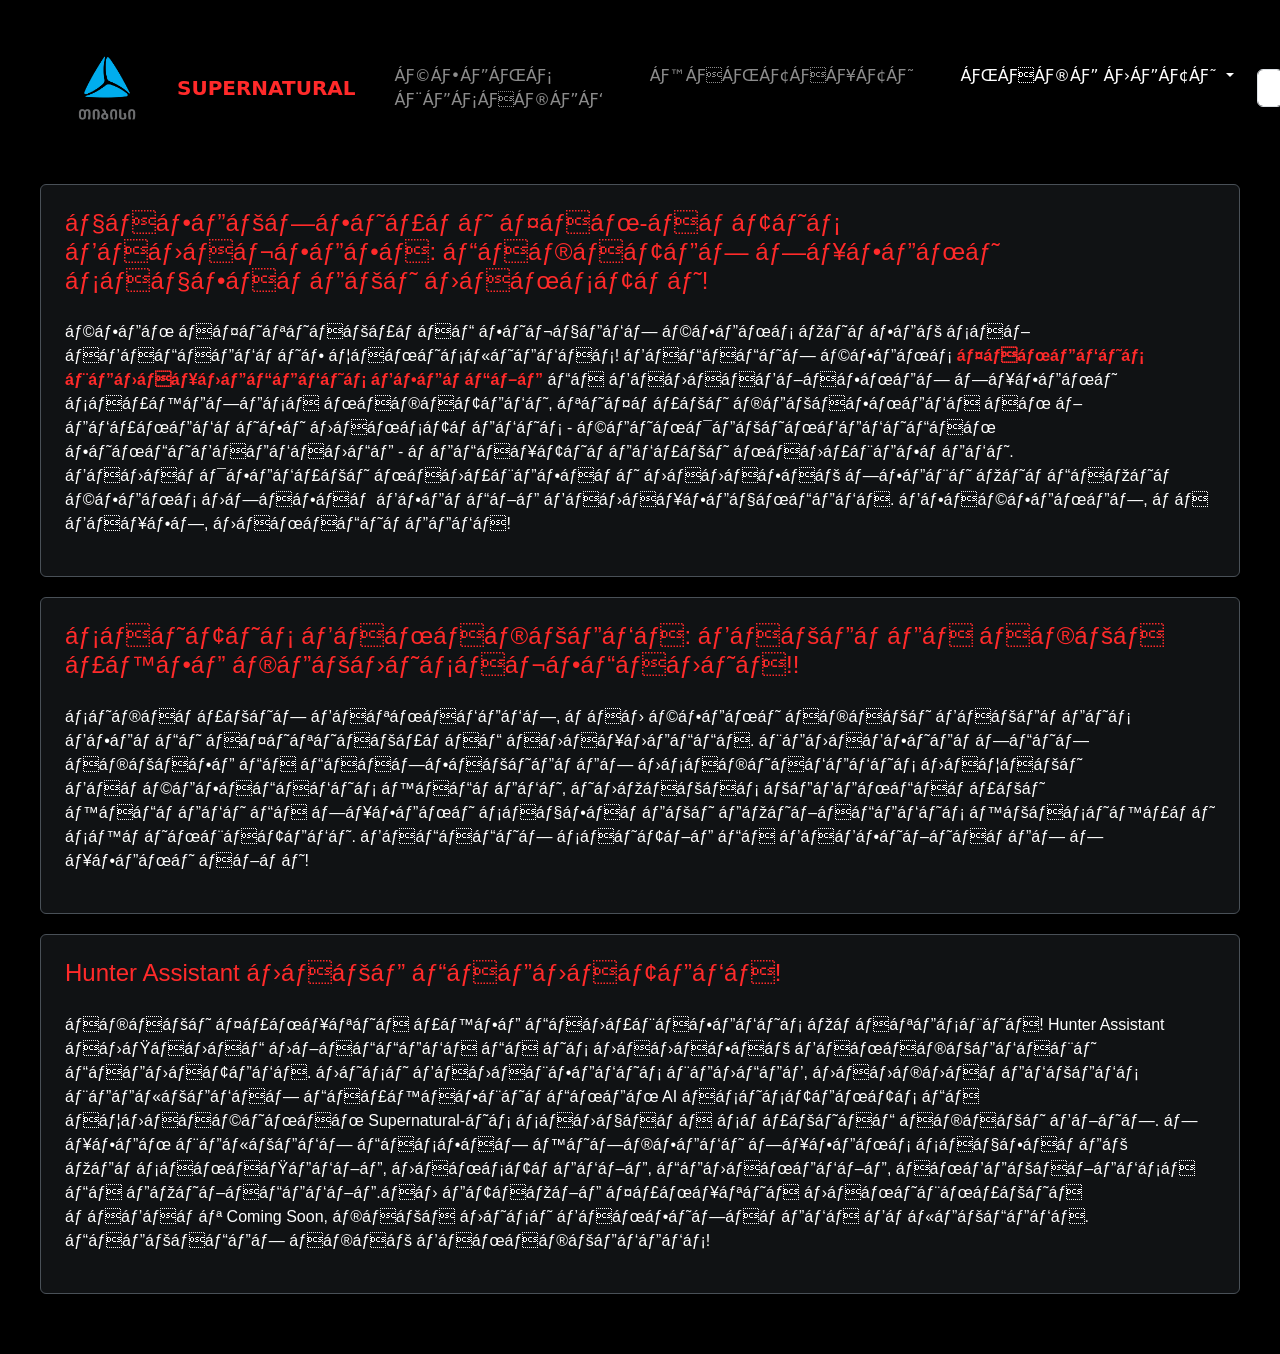
<file: news/index.html>
<!DOCTYPE html>
<html>
<head>
	<link rel="stylesheet" type="text/css" href="styles/style.css">
  <link href="https://cdn.jsdelivr.net/npm/bootstrap@5.3.8/dist/css/bootstrap.min.css" rel="stylesheet" integrity="sha384-sRIl4kxILFvY47J16cr9ZwB07vP4J8+LH7qKQnuqkuIAvNWLzeN8tE5YBujZqJLB" crossorigin="anonymous">
	<link rel="stylesheet" href="//cdn.web-fonts.ge/fonts/bpg-mikheil-stefane/css/bpg-mikheil-stefane.min.css">
  <title>News</title>
</head>
<body>
     <nav class="navbar navbar-expand-lg navbar-dark bg-black mb-5 ">
  <div class="container-fluid">
    <a href="https://www.tbceducation.ge/">
        <img src="../images/tbc-logo.png" width="80" alt="tbc-logo">
    </a>
    <a class="navbar-brand" style="color: #ff2a2a !important;" href="../index.html">Supernatural</a>
    <button class="navbar-toggler" type="button" data-bs-toggle="collapse" data-bs-target="#navbarSupportedContent" aria-controls="navbarSupportedContent" aria-expanded="false" aria-label="Toggle navigation">
      <span class="navbar-toggler-icon"></span>
    </button>
    <div class="collapse navbar-collapse" id="navbarSupportedContent">
      <ul class="navbar-nav me-auto mb-2 mb-lg-0">
        <li class="nav-item">
          <a class="nav-link" aria-current="page" href="../about-us/index.html">ჩვენს შესახებ</a>
        </li>
        <li class="nav-item">
          <a class="nav-link" href="../contact/">კონტაქტი</a>
        </li>
        <li class="nav-item dropdown">
          <a class="nav-link dropdown-toggle active" href="#" role="button" data-bs-toggle="dropdown" aria-expanded="false">
           ნახე მეტი
          </a>
          <ul class="dropdown-menu">
            <li><a class="dropdown-item" href="../cast/index.html"> მსახიობები</a></li>
            <li><a class="dropdown-item" href="../gallery/index.html"> გალერია</a></li>
            <li><a class="dropdown-item" href="../fan-creations/index.html"> ფანების შემოქმედება</a></li>
            <li><a class="dropdown-item" href="../bloopers/index.html"> ჩაშლილი კადრები</a></li>
            <li><a class="dropdown-item" href="../playlist/index.html"> Playlist</a></li>

            <li><hr class="dropdown-divider"></li>
            <li><a class="dropdown-item" href="../services/index.html">სერვისები</a></li>
            <li><a class="dropdown-item" href="#">სიახლეები</a></li>
            </li>
          </ul>
           </li>
    
      </ul>
          <form class="d-flex" role="search">
            <input class="form-control me-2" type="search" placeholder="Search" aria-label="Search"/>
            <button class="btn btn-outline-danger" type="submit">Search</button>
          </form>
        </div>
      </div>
    </nav>
    <div class="announcement">
        <h1>ყოველთვიური ფან-არტის გამოწვევა: დახატეთ თქვენი საყვარელი მონსტრი!</h1>
        <p>ჩვენ ოფიციალურად ვიწყებთ ჩვენს პირველ საზოგადოებრივ ღონისძიებას! გადადით ჩვენს  <a href="../fan-creations/index.html" class="ext-danger text-decoration-none">ფანების შემოქმედების გვერდზე</a> და გამოაგზავნეთ თქვენი საუკეთესო ნახატები, ციფრული ხელოვნება ან ზებუნებრივი მონსტრების - ჩეინჯელინგებიდან ვინდიგოებამდე - რედაქტირებული ნამუშევრები. გამარჯვებული ნამუშევარი მომავალ თვეში პირდაპირ ჩვენს მთავარ გვერდზე გამოქვეყნდება. გვაჩვენეთ, რა გაქვთ, მონადირეებო!</p>
    </div>
    <div class="announcement">
        <h1>საიტის განახლება: გალერეა ახლა უკვე ხელმისაწვდომია!!</h1>
        <p>სიხარულით გაცნობებთ, რომ ჩვენი ახალი გალერეის გვერდი ოფიციალურად ამოქმედდა. შემოგვიერთდით ახლავე და დაათვალიერეთ მსახიობების მაღალი გარჩევადობის კადრები, იმპალას ლეგენდარული კადრები და თქვენი საყვარელი ეპიზოდების კლასიკური სკრინშოტები. გადადით საიტზე და გაგვიზიარეთ თქვენი აზრი!</p>
    </div>
     <div class="announcement">
        <h1>Hunter Assistant მალე დაემატება!</h1>
        <p>ახალი ფუნქცია უკვე დამუშავების პროცესშია! Hunter Assistant ამჟამად მზადდება და ის მომავალ განახლებაში დაემატება. მისი გამოშვების შემდეგ, მომხმარებლებს შეეძლებათ დაუკავშირდნენ AI ასისტენტს და აღმოაჩინონ Supernatural-ის სამყარო სრულიად ახალი გზით. თქვენ შეძლებთ დასვათ კითხვები თქვენს საყვარელ პერსონაჟებზე, მონსტრებზე, დემონებზე, ანგელოზებსა და ეპიზოდებზე.ამ ეტაპზე ფუნქცია მონიშნულია როგორც Coming Soon, ხოლო მისი განვითარება გრძელდება. დაელოდეთ ახალ განახლებებს!</p>
    </div>





   
<script src="https://cdn.jsdelivr.net/npm/bootstrap@5.3.8/dist/js/bootstrap.bundle.min.js" integrity="sha384-FKyoEForCGlyvwx9Hj09JcYn3nv7wiPVlz7YYwJrWVcXK/BmnVDxM+D2scQbITxI" crossorigin="anonymous"></script>
</body>
</html>
</file>
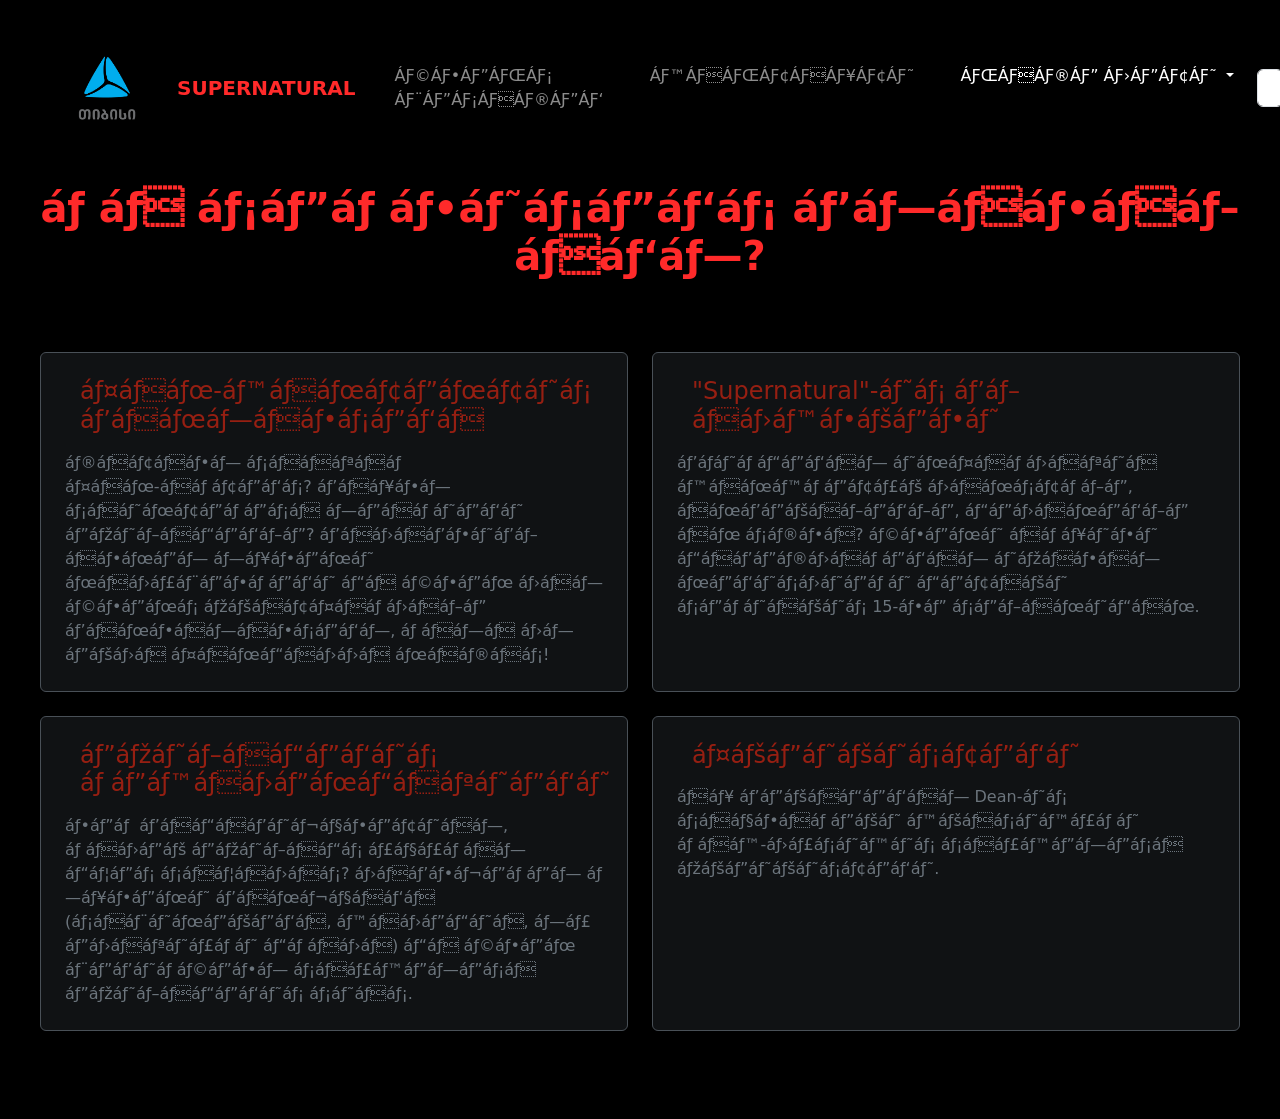
<file: services/index.html>
<!DOCTYPE html>
<html>
<head>
	<link rel="stylesheet" type="text/css" href="styles/style.css">
    <link href="https://cdn.jsdelivr.net/npm/bootstrap@5.3.8/dist/css/bootstrap.min.css" rel="stylesheet" integrity="sha384-sRIl4kxILFvY47J16cr9ZwB07vP4J8+LH7qKQnuqkuIAvNWLzeN8tE5YBujZqJLB" crossorigin="anonymous">
	<title>Services</title>
</head>
<body>
     <nav class="navbar navbar-expand-lg navbar-dark bg-black mb-5 ">
  <div class="container-fluid">
    <a href="https://www.tbceducation.ge/">
        <img src="../images/tbc-logo.png" width="80" alt="tbc-logo">
    </a>
    <a class="navbar-brand" style="color: #ff2a2a !important;" href="../index.html">Supernatural</a>
    <button class="navbar-toggler" type="button" data-bs-toggle="collapse" data-bs-target="#navbarSupportedContent" aria-controls="navbarSupportedContent" aria-expanded="false" aria-label="Toggle navigation">
      <span class="navbar-toggler-icon"></span>
    </button>
    <div class="collapse navbar-collapse" id="navbarSupportedContent">
      <ul class="navbar-nav me-auto mb-2 mb-lg-0">
        <li class="nav-item">
          <a class="nav-link" aria-current="page" href="../about-us/index.html">ჩვენს შესახებ</a>
        </li>
        <li class="nav-item">
          <a class="nav-link" href="../contact/index.html">კონტაქტი</a>
        </li>
        <li class="nav-item dropdown">
          <a class="nav-link dropdown-toggle active" href="#" role="button" data-bs-toggle="dropdown" aria-expanded="false">
           ნახე მეტი
          </a>
          <ul class="dropdown-menu">
            <li><a class="dropdown-item" href="../cast/index.html"> მსახიობები</a></li>
            <li><a class="dropdown-item" href="../gallery/index.html"> გალერია</a></li>
            <li><a class="dropdown-item" href="../fan-creations/index.html"> ფანების შემოქმედება</a></li>
            <li><a class="dropdown-item" href="../bloopers/index.html"> ჩაშლილი კადრები</a></li>
            <li><a class="dropdown-item" href="../playlist/index.html"> Playlist</a></li>

            <li><hr class="dropdown-divider"></li>
            <li><a class="dropdown-item" href="#">სერვისები</a></li>
            <li><a class="dropdown-item" href="../news/index.html">სიახლეები</a></li>
            </li>
          </ul>
           </li>
    
      </ul>
          <form class="d-flex" role="search">
            <input class="form-control me-2" type="search" placeholder="Search" aria-label="Search"/>
            <button class="btn btn-outline-danger" type="submit">Search</button>
          </form>
        </div>
      </div>
    </nav>

    <div class="contact-container mb-5">
    <div class="services-header text-center mb-5">
        <h1 class="contact-title">რა სერვისებს გთავაზობთ?</h1>
    </div>

    <div class="row g-4 mt-4">
        
        <div class="col-md-6">
            <div class="service-card">
                <h3>
                    <i class="fa-solid fa-wand-magic-sparkles"></i> 
                    ფან-კონტენტის განთავსება
                </h3>
                <p>ხატავთ საოცარ ფან-არტებს? გაქვთ საინტერესო თეორიები ეპიზოდებზე? გამოგვიგზავნეთ თქვენი ნამუშევრები და ჩვენ მათ ჩვენს პლატფორმაზე განვათავსებთ, რათა მთელმა ფანდომმა ნახოს!</p>
            </div>
        </div>

        <div class="col-md-6">
            <div class="service-card">
                <h3>
                    <i class="fa-solid fa-book-dead"></i> 
                    "Supernatural"-ის გზამკვლევი
                </h3>
                <p>გჭირდებათ ინფორმაცია კონკრეტულ მონსტრზე, ანგელოზებზე, დემონებზე ან სხვა? ჩვენი არქივი დაგეხმარებათ იპოვოთ ნებისმიერი დეტალი სერიალის 15-ვე სეზონიდან.</p>
            </div>
        </div>

        <div class="col-md-6">
            <div class="service-card">
                <h3>
                    <i class="fa-solid fa-tv"></i> 
                    ეპიზოდების რეკომენდაციები
                </h3>
                <p>ვერ გადაგიწყვეტიათ, რომელ ეპიზოდს უყუროთ დღეს საღამოს? მოგვწერეთ თქვენი განწყობა (საშინელება, კომედია, თუ ემოციური დრამა) და ჩვენ შეგირჩევთ საუკეთესო ეპიზოდების სიას.</p>
            </div>
        </div>

        <div class="col-md-6">
            <div class="service-card">
                <h3>
                    <i class="fa-solid fa-car"></i> 
                    ფლეილისტები
                </h3>
                <p> აქ გელოდებათ Dean-ის საყვარელი კლასიკური როკ-მუსიკის საუკეთესო პლეილისტები.</p>
            </div>
        </div>

    </div>
</div>
<script src="https://cdn.jsdelivr.net/npm/bootstrap@5.3.8/dist/js/bootstrap.bundle.min.js" integrity="sha384-FKyoEForCGlyvwx9Hj09JcYn3nv7wiPVlz7YYwJrWVcXK/BmnVDxM+D2scQbITxI" crossorigin="anonymous"></script>
</body>
</html>
</file>
<file: about-us/styles/style.css>
/*
* Prefixed by https://autoprefixer.github.io
* PostCSS: v8.5.15,
* Autoprefixer: v10.5.0
* Browsers: last 4 version
*/

body {
    background-color: #000000 !important;
    color: #ffffff !important;
    padding: 40px;
    margin: 0; 
}

nav a {
    color: #999999;
    text-decoration: none;
    margin: 0 15px;
    font-size: 14px;
    font-weight: 600;
    text-transform: uppercase;
 }


.about-page {
    max-width: 750px;
    margin: 40px auto;
    text-align: center;
    border-radius: 12px;      
    border: 1px solid #ff2a2a;
    background-color: #111111; 
    padding: 40px;
    -webkit-animation: fadeIn 0.8s ease-in-out;
            animation: fadeIn 0.8s ease-in-out;
}
.about-page p{
    font-family: "BPG Mikheil Stefane", sans-serif;
    font-size: 18px;
}

.about-title {
    color: #ff2a2a;
    font-size: 42px;
    margin-bottom: 30px;
    letter-spacing: 1px;
}

.about-text {
    color: #999999;
    font-size: 16px;
    line-height: 1.8;
    margin-bottom: 20px; 
    margin-left: 20px;
    margin-right: 20px; 
}

@-webkit-keyframes fadeIn {
    from { opacity: 0; -webkit-transform: translateY(20px); transform: translateY(20px); }
    to { opacity: 1; -webkit-transform: translateY(0); transform: translateY(0); }
}

@keyframes fadeIn {
    from { opacity: 0; -webkit-transform: translateY(20px); transform: translateY(20px); }
    to { opacity: 1; -webkit-transform: translateY(0); transform: translateY(0); }
}
</file>
<file: bloopers/styles/style.css>
/*
* Prefixed by https://autoprefixer.github.io
* PostCSS: v8.5.15,
* Autoprefixer: v10.5.0
* Browsers: last 4 version
*/

body {
    background-color: #000000 !important;
    color: #ffffff !important;
    padding: 40px;
    margin: 0; 
}

nav a {
    color: #999999;
    text-decoration: none;
    margin: 0 15px;
    font-size: 14px;
    font-weight: 600;
    text-transform: uppercase;
 }

.bloopers-container {
    display: -webkit-box;
    display: -ms-flexbox;
    display: flex;
    -webkit-box-orient: horizontal;
    -webkit-box-direction: normal;
        -ms-flex-direction: row;
            flex-direction: row;
    -webkit-box-pack: center;
        -ms-flex-pack: center;
            justify-content: center;
    gap: 30px;            
    -ms-flex-wrap: wrap;            
        flex-wrap: wrap;        
    padding: 20px;
}
.blooper-card {
    text-align: center;
}
.blooper-card h2{
    font-family: "Montenegrin Gothic One", serif;
    font-size: 40px;
}
</file>
<file: cast/styles/style.css>
/*
* Prefixed by https://autoprefixer.github.io
* PostCSS: v8.5.15,
* Autoprefixer: v10.5.0
* Browsers: last 4 version
*/

body {
    background-color: #000000 !important;
    color: #ffffff !important;
    padding: 40px;
    margin: 0; 
}
nav a {
    color: #999999;
    text-decoration: none;
    margin: 0 15px;
    font-size: 14px;
    font-weight: 600;
    text-transform: uppercase;
 }
.title{
    color: #d43a3a;
}
.subtitle{
     color: #999999;
}

.card-grid {
    display: -ms-grid;
    display: grid;
    grid-template-columns: repeat(auto-fit, minmax(220px, 1fr));
    gap: 15px;
    margin-top: 30px;
}

.card {
    background: #111  !important;
    border: 1px solid #222;
    border-left: 4px solid #ff2a2a;
    padding: 15px;
    border-radius: 8px;
    -webkit-transition: 0.3s;
    transition: 0.3s;
}

.card:hover {
    -webkit-transform: translateY(-5px);
        -ms-transform: translateY(-5px);
            transform: translateY(-5px);
    border-left: 4px solid white;
    -webkit-box-shadow: 0 0 15px #ff2a2a33;
            box-shadow: 0 0 15px #ff2a2a33;
}

.card h3 {
    margin: 0;
    color:#ffffff;
}

.card p {
    margin: 5px 0;
    color: #999999;
}
.card img {
    width: 100%;
    height: 260px;
    -o-object-fit: cover;
       object-fit: cover;
    border-radius: 6px;
    margin-bottom: 10px;
    border-bottom: 2px solid #ff2a2a;
}
</file>
<file: contact/styles/style.css>
/*
* Prefixed by https://autoprefixer.github.io
* PostCSS: v8.5.15,
* Autoprefixer: v10.5.0
* Browsers: last 4 version
*/

body {
    background-color: #000000 !important;
    color: #ffffff !important;
    padding: 40px;
    margin: 0; 
}

nav a {
    color: #999999;
    text-decoration: none;
    margin: 0 15px;
    font-size: 14px;
    font-weight: 600;
    text-transform: uppercase;
 }
.contact-container {
    max-width: 800px;
    margin: auto;
    padding: 40px 20px;
}

.contact-title {
    color:#d43a3a;
    font-size: 40px;
    text-align: center;
    margin-bottom: 10px;
}

.subtitle {
    text-align: center;
    color: #ccc;
    margin-bottom: 20px;
}

.intro {
    text-align: center;
    color: #aaa;
    margin-bottom: 30px;
}


.section-title {
    color:#d43a3a;
    margin-top: 30px;
}


.list {
    list-style: none;
    padding: 0;
}

.list li {
    background: #111;
    padding: 10px;
    margin: 8px 0;
    border-left: 4px solid #ff2a2a;
}


.form {
    display: -webkit-box;
    display: -ms-flexbox;
    display: flex;
    -webkit-box-orient: vertical;
    -webkit-box-direction: normal;
        -ms-flex-direction: column;
            flex-direction: column;
    gap: 15px;
    margin-top: 20px;
}

form input,
.form textarea {
    background: #111;
    border: 1px solid #333;
    color: white;
    padding: 12px;
    border-radius: 6px;
}

.form input:focus,
.form textarea:focus {
    border-color: #ff2a2a;
    outline: none;
}


.form button {
    background: #ff2a2a;
    color: black;
    border: none;
    padding: 12px;
    font-weight: bold;
    cursor: pointer;
    border-radius: 6px;
    -webkit-transition: 0.3s;
    transition: 0.3s;
}

.form button:hover {
    background: white;
    color: black;
}
.contact-container {
    -webkit-animation: fadeIn 0.8s ease-in-out;
            animation: fadeIn 0.8s ease-in-out;
}
@-webkit-keyframes fadeIn {
    from { opacity: 0; -webkit-transform: translateY(20px); transform: translateY(20px); }
    to { opacity: 1; -webkit-transform: translateY(0); transform: translateY(0); }
}
@keyframes fadeIn {
    from { opacity: 0; -webkit-transform: translateY(20px); transform: translateY(20px); }
    to { opacity: 1; -webkit-transform: translateY(0); transform: translateY(0); }
}
.contact-container i {
    color: #ff2a2a; 
    margin-right: 8px; 
}
h1, h3{
    font-family: "MG Glaho Drunk", sans-serif;
}
</file>
<file: fan-creations/styles/style.css>
/*
* Prefixed by https://autoprefixer.github.io
* PostCSS: v8.5.15,
* Autoprefixer: v10.5.0
* Browsers: last 4 version
*/

body {
    background-color: #000000 !important;
    color: #ffffff !important;
    padding: 40px;
    margin: 0; 
}
nav a {
    color: #999999;
    text-decoration: none;
    margin: 0 15px;
    font-size: 14px;
    font-weight: 600;
    text-transform: uppercase;
 }
.fan-intro{
    display:-webkit-box;
    display:-ms-flexbox;
    display:flex;
    -webkit-box-pack:justify;
        -ms-flex-pack:justify;
            justify-content:space-between;
    -webkit-box-align:stretch;
        -ms-flex-align:stretch;
            align-items:stretch;
    gap:40px;
    margin:70px auto;
}

.intro-text{
    -webkit-box-flex:2;
        -ms-flex:2;
            flex:2;
    background:#111;
    border:1px solid #651313;
    padding:35px;
    font-family: "BPG Mikheil Stefane", sans-serif;
}
.intro-text h1{
    color:#d43a3a;
    text-align: center;
    font-size: 50px;
    font-family: "Playfair Display", serif;

}
.cards-title{
    color:#d43a3a;
    margin-top: 20px;
    -webkit-box-flex:2;
        -ms-flex:2;
            flex:2;
    background:#111;
    text-align: center;
    padding:35px;
}
.cards{
    display:-ms-grid;
    display:grid;
    -ms-grid-columns:1fr 25px 1fr 25px 1fr;
    grid-template-columns:repeat(3,1fr);
    gap:25px;
    margin-top:25px;

}
.card{
    background:#111 !important;
    border:1px solid #5c1919;
    padding:30px;
    -webkit-transition:.35s;
    transition:.35s;
   
    position:relative;
}

.card::before{
    content:"";
    width:100%;
    height:2px;
    background:#8d1e1e;
    position:absolute;
    left:0;
    top:0;
}
.card:hover{
    -webkit-transform:translateY(-8px);
        -ms-transform:translateY(-8px);
            transform:translateY(-8px);
    border-color:#d23b3b;
    -webkit-box-shadow:0 0 25px #aa000040;
            box-shadow:0 0 25px #aa000040;
}
.card h3{
    color:#d43a3a;
    margin-bottom:20px;
    font-size:24px;
}
.card p{
    color: #d0d0d0;
    line-height:1.8;
    font-family: "BPG Mikheil Stefane", sans-serif;
}

.share-work-section {
    max-width: 600px; 
    margin: 60px auto;
}

.form {
    background: #111;
    border: 1px solid #5c1919;
    padding: 40px;
    margin-top:30px;
}

.form h2 {
    color: #ff2a2a;
    font-weight: bold;
    margin-bottom: 25px;
    font-family: "BPG Mikheil Stefane", sans-serif;
}

.form div {
    margin-bottom: 20px;
}

.form input,
.form select,
.form textarea {
    background-color: #1a1a1a;
    border: 1px solid #441111;
    color: #fff;
    padding: 10px;
    border-radius: 6px;
    width: 100%;
}

.form input::-webkit-input-placeholder, .form textarea::-webkit-input-placeholder {
    color: #666;
    font-family: "BPG Mikheil Stefane", sans-serif;
}

.form input::-moz-placeholder, .form textarea::-moz-placeholder {
    color: #666;
    font-family: "BPG Mikheil Stefane", sans-serif;
}

.form input:-ms-input-placeholder, .form textarea:-ms-input-placeholder {
    color: #666;
    font-family: "BPG Mikheil Stefane", sans-serif;
}

.form input::-ms-input-placeholder, .form textarea::-ms-input-placeholder {
    color: #666;
    font-family: "BPG Mikheil Stefane", sans-serif;
}

.form input::placeholder,
.form textarea::placeholder {
    color: #666;
    font-family: "BPG Mikheil Stefane", sans-serif;
}

.form input:focus,
.form select:focus,
.form textarea:focus {
    border-color: #ff2a2a;
    -webkit-box-shadow: 0 0 10px #ff2a2a40;
            box-shadow: 0 0 10px #ff2a2a40;
    outline: none;
}

.form button {
    display: block;
    margin: 30px auto 0;
    background: #ff2a2a;
    border: 1px solid #ff2a2a;
    color: white;
    padding: 10px 40px;
    font-weight: bold;
    cursor: pointer;
}
</file>
<file: gallery/styles/style.css>
/*
* Prefixed by https://autoprefixer.github.io
* PostCSS: v8.5.15,
* Autoprefixer: v10.5.0
* Browsers: last 4 version
*/

body {
    background-color: #000000 !important;
    color: #ffffff !important;
    padding: 40px;
    margin: 0; 
}
nav a {
    color: #999999;
    text-decoration: none;
    margin: 0 15px;
    font-size: 14px;
    font-weight: 600;
    text-transform: uppercase;
}

.gallery-wrapper {
  width: 100%;
  max-width: 1200px;
  margin: 0 auto;
}

.gallery-title {
  text-align: center;
  margin-bottom: 40px;
}

.gallery-title h1 {
  font-size: 2.5rem;
  letter-spacing: 2px;
  color:#ff2a2a;
  text-transform: uppercase;
  margin-bottom: 5px;
}

.gallery-title p {
  color: #888;
  font-size: 1rem;
}


.photo-grid {
  display: -ms-grid;
  display: grid;
  grid-template-columns: repeat(auto-fit, minmax(300px, 1fr));
  gap: 20px;
  margin-bottom: 40px;
}

.photo-card {
  position: relative;
  height: 250px;
  background: #161616;
  border: 1px solid #222;
  border-radius: 4px;
  overflow: hidden; 
}

.pic {
  width: 100%;
  height: 100%;
  -o-object-fit: cover;
     object-fit: cover;
  display: block;
  -webkit-filter: grayscale(30%) sepia(20%);
          filter: grayscale(30%) sepia(20%);
  -webkit-transition: -webkit-transform 0.4s ease;
  transition: -webkit-transform 0.4s ease;
  transition: transform 0.4s ease;
  transition: transform 0.4s ease, -webkit-transform 0.4s ease;
}

.photo-overlay {
  position: absolute;
  bottom: 0;
  left: 0;
  width: 100%;
  background: -webkit-gradient(linear, left top, left bottom, from(transparent), color-stop(70%, rgba(0, 0, 0, 0.9)));
  background: linear-gradient(transparent, rgba(0, 0, 0, 0.9) 70%);
  padding: 30px 20px 20px 20px;
  opacity: 0;
  -webkit-transform: translateY(10px);
      -ms-transform: translateY(10px);
          transform: translateY(10px);
  -webkit-transition: opacity 0.3s ease, -webkit-transform 0.3s ease;
  transition: opacity 0.3s ease, -webkit-transform 0.3s ease;
  transition: opacity 0.3s ease, transform 0.3s ease;
  transition: opacity 0.3s ease, transform 0.3s ease, -webkit-transform 0.3s ease;
}

.photo-overlay h3 {
  color: #fff;
  font-size: 1.1rem;
  margin-bottom: 5px;
  text-transform: uppercase;
}

.photo-overlay p {
  color: #bbb;
  font-size: 0.85rem;
  line-height: 1.3;
}


.photo-card:hover .pic {
  -webkit-transform: scale(1.05);
      -ms-transform: scale(1.05);
          transform: scale(1.05); 
}

.photo-card:hover .photo-overlay {
  opacity: 1;
  -webkit-transform: translateY(0);
      -ms-transform: translateY(0);
          transform: translateY(0);
}

.back-link {
  display: inline-block;
  color: #888;
  text-decoration: none;
  font-size: 0.9rem;
  text-transform: uppercase;
  font-weight: bold;
  border: 1px solid #333;
  padding: 12px 24px;
  border-radius: 4px;
  -webkit-transition: all 0.3s ease;
  transition: all 0.3s ease;
}

.back-link:hover {
  color: #fff;
  border-color: #8b0000;
  background: #8b0000;
}
</file>
<file: news/styles/style.css>
/*
* Prefixed by https://autoprefixer.github.io
* PostCSS: v8.5.15,
* Autoprefixer: v10.5.0
* Browsers: last 4 version
*/

body {
    background-color: #000000 !important;
    color: #ffffff !important;
    padding: 40px;
    margin: 0; 
}

nav a {
    color: #999999;
    text-decoration: none;
    margin: 0 15px;
    font-size: 14px;
    font-weight: 600;
    text-transform: uppercase;
 }

.announcement{
    background-color: #21252980; 
    border: 1px solid #495057; 
    padding: 1.5rem;
    border-radius: 0.375rem; 
    height: 100%;
    -webkit-transition: border-color 0.3s ease, -webkit-transform 0.3s ease;
    transition: border-color 0.3s ease, -webkit-transform 0.3s ease;
    transition: transform 0.3s ease, border-color 0.3s ease;
    transition: transform 0.3s ease, border-color 0.3s ease, -webkit-transform 0.3s ease;
    margin-bottom: 20px;
}
.announcement:hover {
    -webkit-transform: translateY(-5px);
        -ms-transform: translateY(-5px);
            transform: translateY(-5px);
    border-color: #ff2a2a;
}
.announcement h1 {
    font-size: 24px;
    display: -webkit-box;
    display: -ms-flexbox;
    display: flex;
    -webkit-box-align: center;
        -ms-flex-align: center;
            align-items: center;
    margin-bottom: 25px;
    color: #ff2a2a;
    font-family: "BPG Mikheil Stefane", sans-serif;
}
.announcement a {
    color: #ff2a2a;
    text-decoration: underline;
    font-weight: bold;
    font-family: "BPG Mikheil Stefane", sans-serif;
}
.announcement p{
    font-family: "BPG Mikheil Stefane", sans-serif;
}
</file>
<file: services/styles/style.css>
/*
* Prefixed by https://autoprefixer.github.io
* PostCSS: v8.5.15,
* Autoprefixer: v10.5.0
* Browsers: last 4 version
*/

body {
    background-color: #000000 !important;
    color: #ffffff !important;
    padding: 40px;
    margin: 0; 
}
nav a {
    color: #999999;
    text-decoration: none;
    margin: 0 15px;
    font-size: 14px;
    font-weight: 600;
    text-transform: uppercase;
}
.services-header .contact-title {
    color: #ff2a2a;
    font-size: 2.5rem;
    font-weight: bold;
}

.services-header .contact-subtitle {
    color: #6c757d; 
    font-size: 1.2rem;
}


.service-card {
    background-color: #21252980; 
    border: 1px solid #495057; 
    padding: 1.5rem;
    border-radius: 0.375rem; 
    height: 100%;
    -webkit-transition: border-color 0.3s ease, -webkit-transform 0.3s ease;
    transition: border-color 0.3s ease, -webkit-transform 0.3s ease;
    transition: transform 0.3s ease, border-color 0.3s ease;
    transition: transform 0.3s ease, border-color 0.3s ease, -webkit-transform 0.3s ease;
}


.service-card h3 {
    font-size: 24px;
    display: -webkit-box;
    display: -ms-flexbox;
    display: flex;
    -webkit-box-align: center;
        -ms-flex-align: center;
            align-items: center;
    margin-bottom: 1rem;
    color:#961f12;
}

.service-card i {
    color: #ff2a2a;
    margin-right: 15px;
}


.service-card p {
    color: #6c757d; 
    margin-bottom: 0;
}


.service-card:hover {
    -webkit-transform: translateY(-5px);
        -ms-transform: translateY(-5px);
            transform: translateY(-5px);
    border-color: #ff2a2a;
}
</file>
